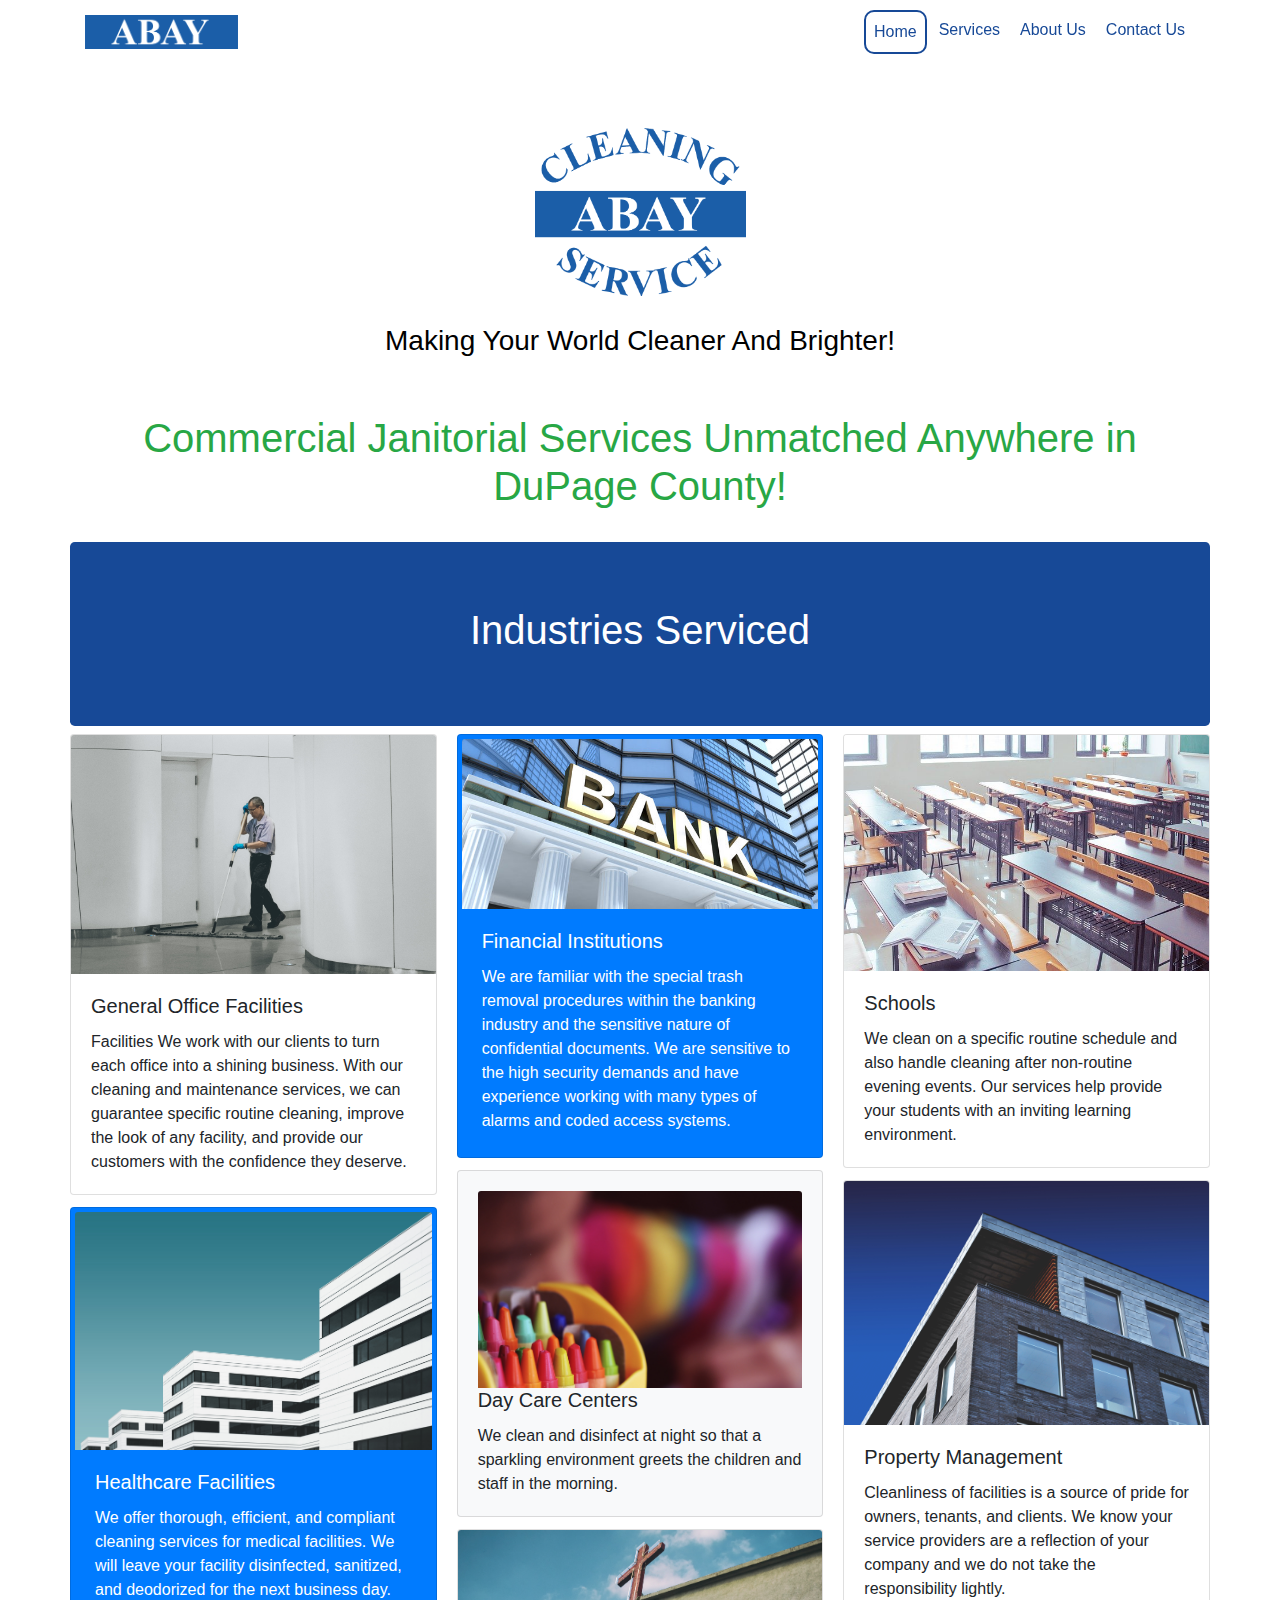
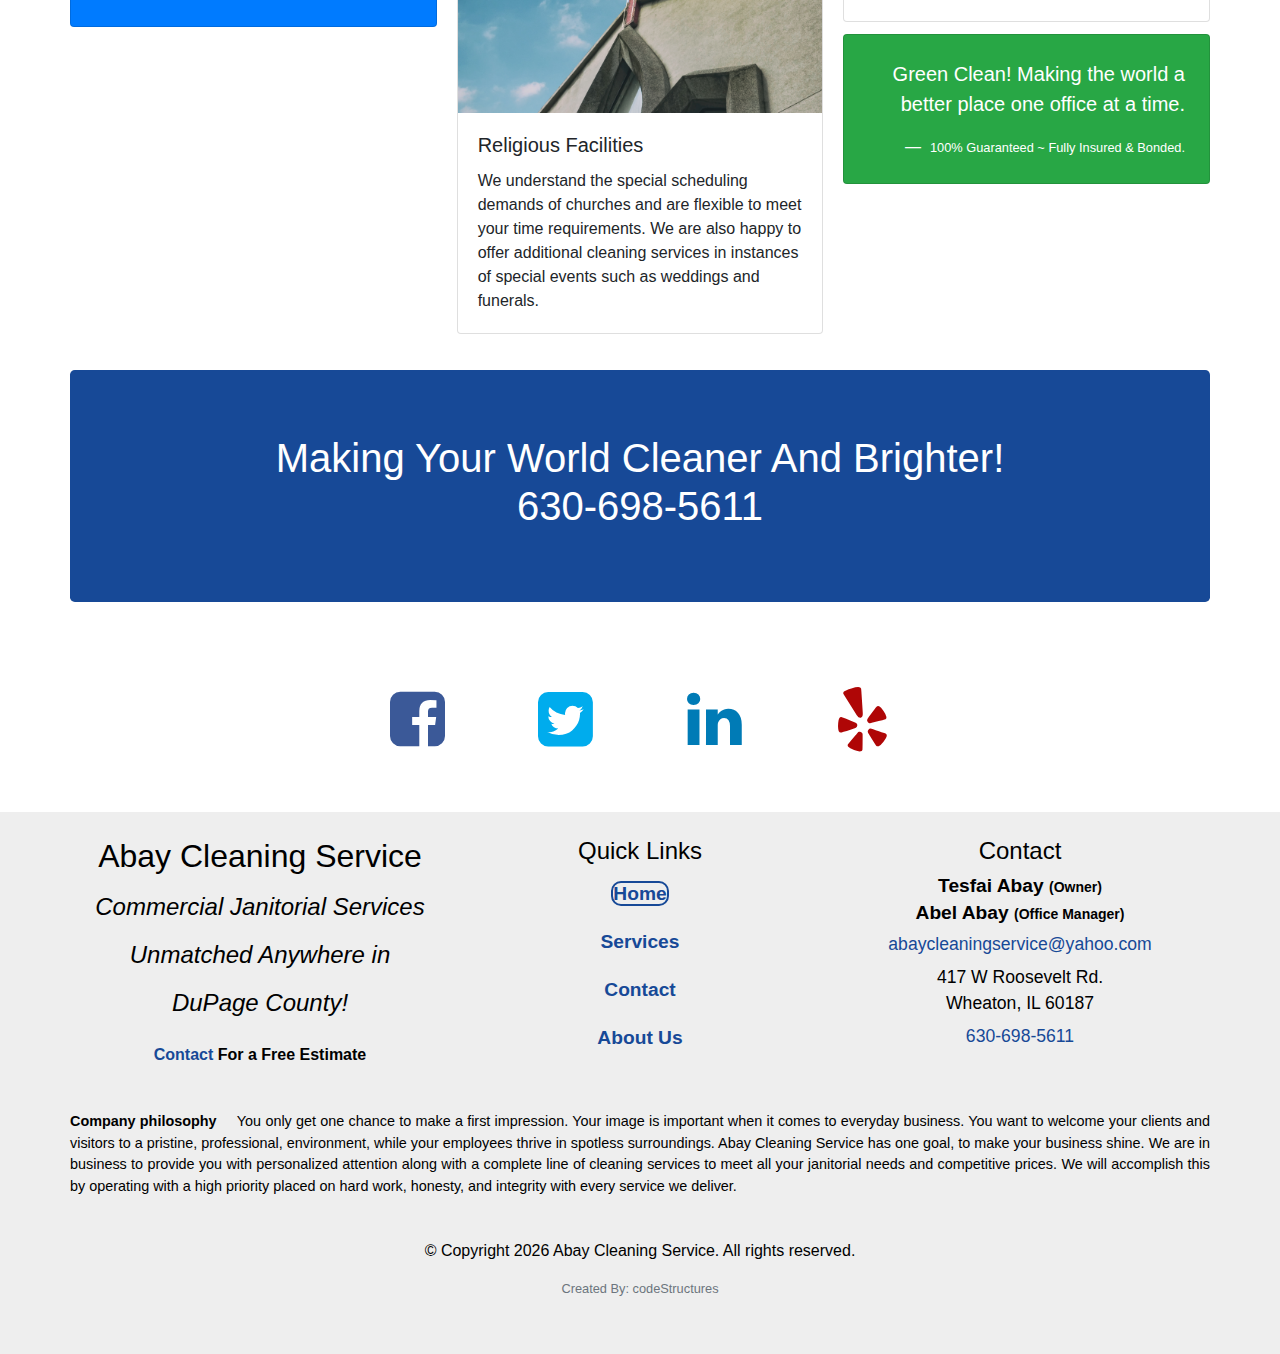
<file: index.html>
<!DOCTYPE html>
<html lang="en" dir="ltr">
<head>
  <meta charset="utf-8">
  <meta name="viewport" content="width=device-width, initial-scale=1, shrink-to-fit=no">

  <!-- Bootstrap CSS -->

  <link rel="stylesheet" href="https://maxcdn.bootstrapcdn.com/bootstrap/4.0.0/css/bootstrap.min.css" integrity="sha384-Gn5384xqQ1aoWXA+058RXPxPg6fy4IWvTNh0E263XmFcJlSAwiGgFAW/dAiS6JXm" crossorigin="anonymous">

  <link rel="stylesheet" href="fonts/font-awesome/css/font-awesome.min.css">

  <link rel="stylesheet" href="css/style.css">

  <title>Janitorial & Cleaning Service | Wheaton, IL DuPage County</title>

  <script id="mcjs">!function(c,h,i,m,p){m=c.createElement(h),p=c.getElementsByTagName(h)[0],m.async=1,m.src=i,p.parentNode.insertBefore(m,p)}(document,"script","https://chimpstatic.com/mcjs-connected/js/users/9cc951a4e7fa9cfb4cc757f56/930eb6142b348b4f1aca160ef.js");</script>

</head>
<body>


  <!-- NAV -->
  <nav class="navbar navbar-expand-md sticky-top">
    <div class="container">

      <a class="navbar-brand" href="index.html">
        <img src="img/logo.svg" width=25%  alt="">
      </a>

      <button class="navbar-toggler" type="button"
      data-toggle="collapse"
      data-target="#myTogglerNav"
      aria-controls="#myTogglerNav"
      aria-expanded="false"
      aria-label="Toggle navigation">
      <span class="navbar-toggler-icon"></span>
    </button>

    <div class="collapse navbar-collapse" id="myTogglerNav">
      <div class="navbar-nav nav-fill ml-sm-auto">
        <a class="nav-item nav-link active" href="index.html">Home</a>
        <a class="nav-item nav-link" href="services.html">Services</a>
        <a class="nav-item nav-link" href="about.html">About Us</a>
        <a class="nav-item nav-link" href="contact.html">Contact Us</a>
        <!-- <div class="dropdown">

          <a class="nav-item nav-link dropdown-toggle"
          data-toggle="dropdown" id="servicesDropdown"
          aria-haspopup="true" aria-expanded="false"
          href="#">Contact
        </a>

        <div class="dropdown-menu dropdown-menu-right" aria-labeleldby="serviesDropdown">
          <a class="nav-item nav-link active" href="about.html">About Us</a>
          <a class="nav-item nav-link" href="contact.html">Contact Us</a>
        </div>

      </div> -->

    </div><!-- navbar-nav-->
  </div><!-- container -->
</nav>
<!-- END NAV -->

<div class="container home-hero ">
  <div class="row ">
    <div class="col-xs-12 col-sm-12">
      <h3 class="home-hero-logo">making your world cleaner and brighter!</h3>
    </div>
  </div>
</div>


<div class="container pt-5">
  <div class="row">
    <h1 class="text-success text-center mx-auto">Commercial Janitorial Services Unmatched Anywhere in DuPage County!</h1>
  </div>
</div>


<div class="container">
  <div class="row">
    <div class="jumbotron card-columns-heading col">
      <h1 class="display">Industries Serviced</h1>
    </div>
  </div>
</div>




<div class="container">
  <div class="row">

    <div class="card-columns">

      <div class="card">
        <img class="card-img-top" src="img/drymop.jpg" alt="General Office image">
        <div class="card-body">
          <h5 class="card-title">General Office Facilities</h5>
          <p class="card-text">Facilities We work with our clients to turn each office into a shining business. With our cleaning and maintenance services, we can guarantee specific routine cleaning, improve the look of any facility, and provide our customers with the confidence they deserve.</p>
        </div>
      </div>

      <div class="card bg-primary text-white p-1">
        <img class="card-img-top" src="img/hospital.jpg" alt="Hospital Builting image">
        <div class="card-body">
          <h5 class="card-title">Healthcare Facilities</h5>
          <p class="card-text">We offer thorough, efficient, and compliant cleaning services for medical facilities. We will leave your facility disinfected, sanitized, and deodorized for the next business day.</p>
        </div>
      </div>

      <div class="card bg-primary text-white p-1">
        <img class="card-img-top" src="img/bank.jpg" alt="Bank img">
        <div class="card-body">
          <h5 class="card-title">Financial Institutions</h5>
          <p class="card-text">We are familiar with the special trash removal procedures within the banking industry and the sensitive nature of confidential documents. We are sensitive to the high security demands and have experience working with many types of alarms and coded access systems. </p>
        </div>
      </div>

      <div class="card bg-light">
        <div class="card-body">
          <img class="card-img-top" src="img/kinder.jpg" alt="Child Care img">
          <h5 class="card-title">Day Care Centers</h5>
          <p class="card-text">We clean and disinfect at night so that a sparkling environment greets the children and staff in the morning. </p>
        </div>
      </div>

      <div class="card">
        <img class="card-img-top" src="img/church.jpg" alt="Religious Facilites img">
        <div class="card-body">
          <h5 class="card-title">Religious Facilities</h5>
          <p class="card-text">We understand the special scheduling demands of churches and are flexible to meet your time requirements. We are also happy to offer additional cleaning services in instances of special events such as weddings and funerals. </p>
        </div>
      </div>

      <div class="card">
        <img class="card-img-top" src="img/classroom.jpg" alt="Schools img">
        <div class="card-body">
          <h5 class="card-title">Schools</h5>
          <p class="card-text">We clean on a specific routine schedule and also handle cleaning after non-routine evening events. Our services help provide your students with an inviting learning environment.</p>
        </div>
      </div>

      <div class="card">
        <img class="card-img-top" src="img/property.jpg" alt="Property Management image">
        <div class="card-body">
          <h5 class="card-title">Property Management</h5>
          <p class="card-text">Cleanliness of facilities is a source of pride for owners, tenants, and clients. We know your service providers are a reflection of your company and we do not take the responsibility lightly. </p>
        </div>
      </div>

      <div class="card p-4 bg-success text-white text-right">
        <blockquote class="blockquote mb-0">
          <p>Green Clean! Making the world a better place one office at a time.</p>
          <div class="blockquote-footer text-white">
            <small>
              100% Guaranteed ~ Fully Insured & Bonded.
            </small>
          </div>
        </blockquote>
      </div>


    </div>
  </div>
</div>






<section class="cta container">
  <div class="row">
    <div class="col jumbotron"><h1 class="display">Making Your World Cleaner and Brighter!<br> <phone>630-698-5611</phone></h1></div>
  </div>

</section>

<div class="container">
  <div class="row">
    <ul class="social col-md-12">
      <li class="facebook"><a href="https://www.facebook.com/abaycleaning/"><i class="fa fa-facebook-square fa-lg" data-toggle="tooltip" data-placement="top" title="Visit Our Facebook Page."></i></a></li>
      <li class="twitter"><a href="https://www.twitter.com/abaytesfai"><i class="fa fa-twitter-square fa-lg"></i></a></li>
      <!-- <li class="instagram"><a href="#"><i class="fa fa-instagram fa-lg"></i></a></li> -->
      <li class="linkedin"><a href="https://www.linkedin.com/company/abay-cleaning-service"><i class="fa fa-linkedin fa-lg"></i></a></li>
      <li class="yelp"><a href="https://www.yelp.com/biz/abay-cleaning-service-wheaton"><i class="fa fa-yelp fa-lg" data-toggle="tooltip" data-placement="top" title="Check us out on Yelp."></i></a></li>
    </ul>
  </div>
</div>

<!--Footer-->
<footer>




<div class="container text-center">

  <div class="row ">

    <!--First column-->
    <div class="column col-md-4 col-sm-12">
      <h2 class="footer-heading">Abay Cleaning Service</h2>
      <h4><i class="slogan">Commercial Janitorial Services Unmatched Anywhere in DuPage County!</i></h4>
      <p><strong><a href="tel:1-630-698-5611">Contact</a> For a Free Estimate</strong></p>

    </div>
    <!-- column-->

    <!-- Second column-->
    <div class="column col-md-4 col-sm-12">
      <h4>Quick Links</h4>
      <h5><a href="index.html" class="active">Home</a></h5>
      <h5><a href="services.html">Services</a></h5>
      <h5><a href="contact.html">Contact</a></h5>
      <h5><a href="about.html">About Us</a></h5>
    </div>
    <!-- Second column-->

    <!-- Third column-->
    <div class="column col-md-4 col-sm-12">
      <h4>Contact</h4>
      <address>
        <h5 class="mb-1">Tesfai Abay <span class="title">(Owner)</span></h5>
        <!-- <p class="mt-0 mb-0">Owner</p> -->
        <h5 class="mb-0">Abel Abay <span class="title">(Office Manager)</span></h5>
        <!-- <p class="mt-0 mb-0">Office Manager</p> -->
        <a class="mt-0" href="mailto:abaycleaningservice@yahoo.com">abaycleaningservice@yahoo.com</a><br>
        <div id="streetaddress"></div>
        <a id="phone" href="tel:1-630-698-5611">Phone: 630-698-5611</a> <br />
        
      </address>
    </div>
    <!-- Third column-->
  </div><!-- Row -->

  <div class="row ">

    <div class="content philosophy">
      <p>
        <span class="mr-3"><strong>Company philosophy</strong> </span>You only get one chance to make a first impression. Your image is important when it comes to everyday business. You want to welcome your clients and visitors to a pristine, professional, environment, while your employees thrive in spotless surroundings.
        Abay Cleaning Service has one goal, to make your business shine. We are in business to provide you with personalized attention along with a complete line of cleaning services to meet all your janitorial needs and competitive prices. We will accomplish this by operating with a high priority placed on hard work, honesty, and integrity with every service we deliver.</p>
      </div>

    </div><!-- row -->

    <div class="copyright text-center">
      <p>&copy; Copyright <span id="current-year">2020</span> Abay Cleaning Service. All rights reserved.</p>
      <p class="text-muted">Created By: codeStructures</p>
    </div>

  </div> <!--  Container -->

</footer>
<!--End Footer-->



</div>

</div>

<script
src="https://code.jquery.com/jquery-2.2.4.min.js"
integrity="sha256-BbhdlvQf/xTY9gja0Dq3HiwQF8LaCRTXxZKRutelT44="
crossorigin="anonymous"></script>
<script src="https://cdnjs.cloudflare.com/ajax/libs/popper.js/1.12.9/umd/popper.min.js" integrity="sha384-ApNbgh9B+Y1QKtv3Rn7W3mgPxhU9K/ScQsAP7hUibX39j7fakFPskvXusvfa0b4Q" crossorigin="anonymous"></script>
<script src="https://maxcdn.bootstrapcdn.com/bootstrap/4.0.0/js/bootstrap.min.js" integrity="sha384-JZR6Spejh4U02d8jOt6vLEHfe/JQGiRRSQQxSfFWpi1MquVdAyjUar5+76PVCmYl" crossorigin="anonymous"></script>
<script src="js/script.js"></script>


</body>
</html>
</file>
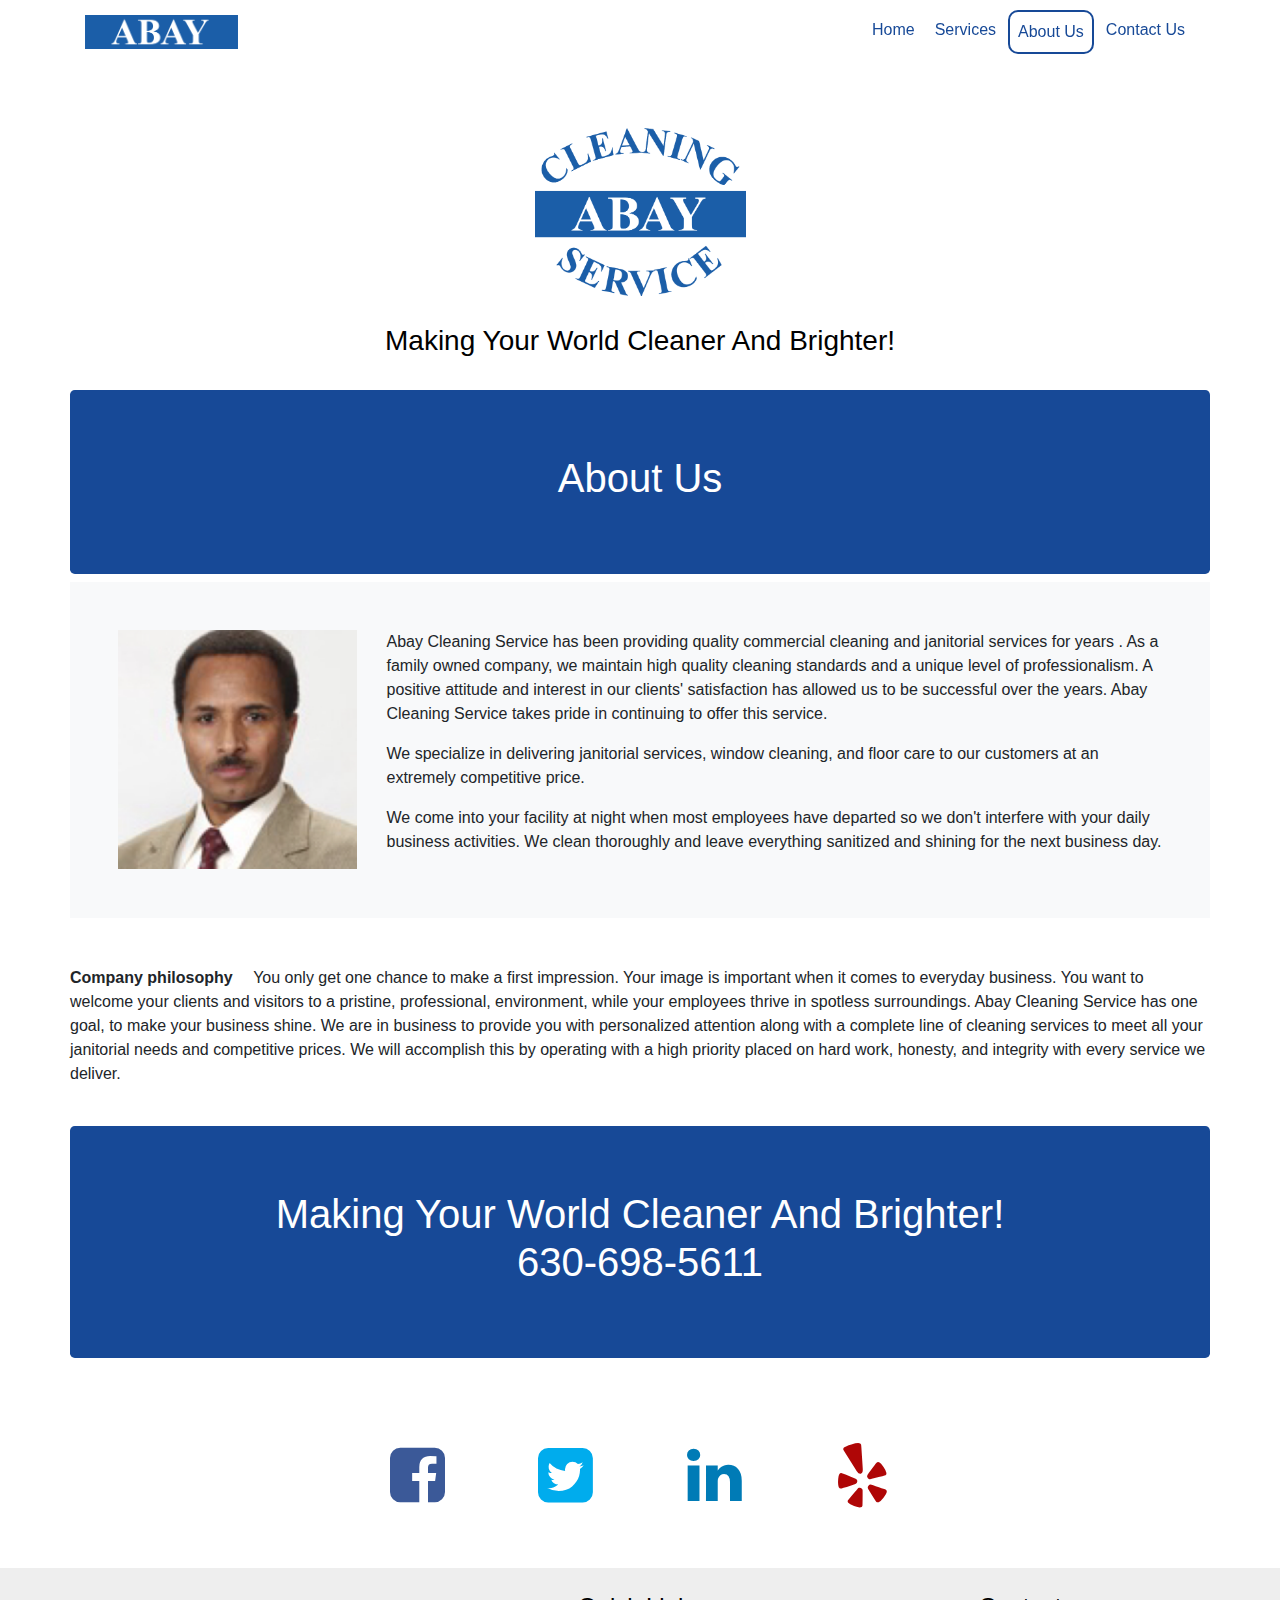
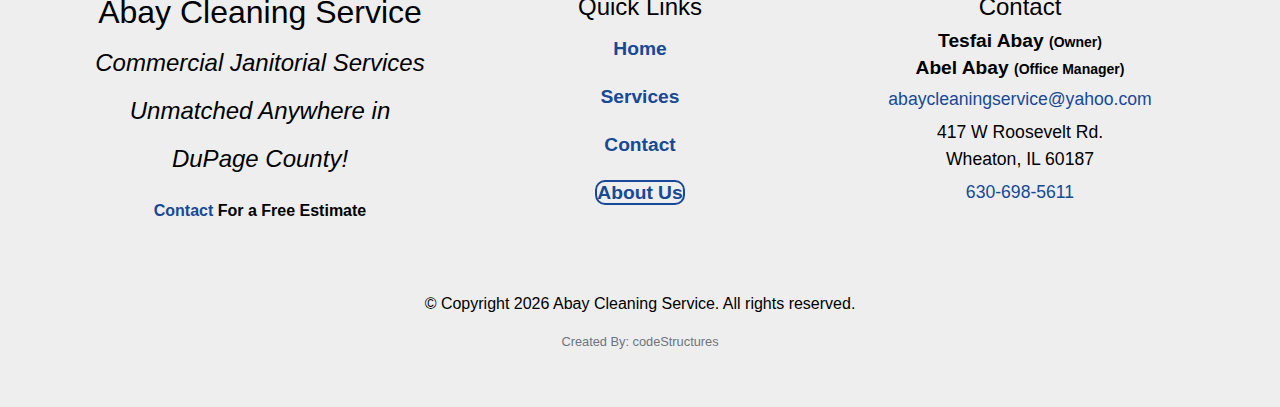
<file: about.html>
<!DOCTYPE html>
<html lang="en" dir="ltr">
<head>
  <meta charset="utf-8">
  <meta name="viewport" content="width=device-width, initial-scale=1, shrink-to-fit=no">

  <!-- Bootstrap CSS -->
  <link rel="stylesheet" href="https://maxcdn.bootstrapcdn.com/bootstrap/4.0.0/css/bootstrap.min.css" integrity="sha384-Gn5384xqQ1aoWXA+058RXPxPg6fy4IWvTNh0E263XmFcJlSAwiGgFAW/dAiS6JXm" crossorigin="anonymous">

  <link rel="stylesheet" href="fonts/font-awesome/css/font-awesome.min.css">

  <link rel="stylesheet" href="css/style.css">


  <title>Abay | Cleaning Service</title>
</head>
<body>


  <!-- NAV -->
  <nav class="navbar navbar-expand-md sticky-top">
    <div class="container">

      <a class="navbar-brand" href="index.html">
        <img src="img/logo.svg" width=25%  alt="">
      </a>

      <button class="navbar-toggler" type="button"
      data-toggle="collapse"
      data-target="#myTogglerNav"
      aria-controls="#myTogglerNav"
      aria-expanded="false"
      aria-label="Toggle navigation">
      <span class="navbar-toggler-icon"></span>
    </button>

    <div class="collapse navbar-collapse" id="myTogglerNav">
      <div class="navbar-nav nav-fill ml-sm-auto">
        <a class="nav-item nav-link" href="index.html">Home</a>
        <a class="nav-item nav-link" href="services.html">Services</a>
        <a class="nav-item nav-link active" href="about.html">About Us</a>
        <a class="nav-item nav-link" href="contact.html">Contact Us</a>
        <!-- <div class="dropdown">

          <a class="nav-item nav-link dropdown-toggle"
          data-toggle="dropdown" id="servicesDropdown"
          aria-haspopup="true" aria-expanded="false"
          href="#">Contact
        </a>

        <div class="dropdown-menu dropdown-menu-right" aria-labeleldby="serviesDropdown">
          <a class="nav-item nav-link active" href="about.html">About Us</a>
          <a class="nav-item nav-link" href="contact.html">Contact Us</a>
        </div>

      </div> -->

    </div><!-- navbar-nav-->
  </div><!-- container -->
</nav>
<!-- END NAV -->

<div class="container home-hero ">
  <div class="row ">
    <div class="col-xs-12 col-sm-12">
      <h3 class="home-hero-logo">making your world cleaner and brighter!</h3>
    </div>
  </div>
</div>

<div class="container">
  <div class="row">
    <div class="jumbotron card-columns-heading col">
      <h1 class="display">About Us</h1>
    </div>
  </div>
</div>

<div class="container bg-light p-5">
  <div class="row align-items-center">
    <div class="col-sm-12 col-md-5 col-lg-3 portrait"><img src="img/port.jpg" alt="Cleaning service for commerical cleaning, business office cleaning Wheaton Illinois"></div>
    <div class="col-sm-12 col-md-7 col-lg-9 pl-6 mx-auto">
    <p>Abay Cleaning Service has been providing quality commercial cleaning and janitorial services for <span id="establish-year"></span> years . As a family owned company, we maintain high quality cleaning standards and a unique level of professionalism. A positive attitude and interest in our clients' satisfaction has allowed us to be successful over the years. Abay Cleaning Service takes pride in continuing to offer this service.</p>
    <p>We specialize in delivering janitorial services, window cleaning, and floor care to our customers at an extremely competitive price.</p>
    <p>We come into your facility at night when most employees have departed so we don't interfere with your daily business activities. We clean thoroughly and leave everything sanitized and shining for the next business day.</p>
</div>
  </div>
</div>



<div class="container pt-5">
  <div class="row align-items-center">

    <p>
      <span class="mr-3"><strong>Company philosophy</strong> </span>You only get one chance to make a first impression. Your image is important when it comes to everyday business. You want to welcome your clients and visitors to a pristine, professional, environment, while your employees thrive in spotless surroundings.
      Abay Cleaning Service has one goal, to make your business shine. We are in business to provide you with personalized attention along with a complete line of cleaning services to meet all your janitorial needs and competitive prices. We will accomplish this by operating with a high priority placed on hard work, honesty, and integrity with every service we deliver.</p>
</div>

</div>


<section class="cta container">
  <div class="row">
    <div class="col jumbotron"><h1 class="display">Making Your World Cleaner and Brighter!<br> <phone>630-698-5611</phone></h1></div>
  </div>

</section>

<div class="container">
  <div class="row">
    <ul class="social col-md-12">
      <li class="facebook"><a href="https://www.facebook.com/abaycleaning/"><i class="fa fa-facebook-square fa-lg" data-toggle="tooltip" data-placement="top" title="Visit Our Facebook Page."></i></a></li>
      <li class="twitter"><a href="#"><i class="fa fa-twitter-square fa-lg"></i></a></li>
      <!-- <li class="instagram"><a href="#"><i class="fa fa-instagram fa-lg"></i></a></li> -->
      <li class="linkedin"><a href="https://www.linkedin.com/company/abay-cleaning-service"><i class="fa fa-linkedin fa-lg"></i></a></li>
      <li class="yelp"><a href="https://www.yelp.com/biz/abay-cleaning-service-wheaton"><i class="fa fa-yelp fa-lg" data-toggle="tooltip" data-placement="top" title="Check us out on Yelp."></i></a></li>
    </ul>
  </div>
</div>

<!--Footer-->
<footer>




  <div class="container text-center">
  
    <div class="row ">
  
      <!--First column-->
      <div class="column col-md-4 col-sm-12">
        <h2 class="footer-heading">Abay Cleaning Service</h2>
        <h4><i class="slogan">Commercial Janitorial Services Unmatched Anywhere in DuPage County!</i></h4>
        <p><strong><a href="tel:1-630-698-5611">Contact</a> For a Free Estimate</strong></p>
  
      </div>
      <!-- column-->
  
      <!-- Second column-->
      <div class="column col-md-4 col-sm-12">
        <h4>Quick Links</h4>
        <h5><a href="index.html">Home</a></h5>
        <h5><a href="services.html">Services</a></h5>
        <h5><a href="contact.html">Contact</a></h5>
        <h5><a href="about.html" class="active">About Us</a></h5>
      </div>
      <!-- Second column-->
  
      <!-- Third column-->
      <div class="column col-md-4 col-sm-12">
        <h4>Contact</h4>
        <address>
          <h5 class="mb-1">Tesfai Abay <span class="title">(Owner)</span></h5>
          <!-- <p class="mt-0 mb-0">Owner</p> -->
          <h5 class="mb-0">Abel Abay <span class="title">(Office Manager)</span></h5>
          <!-- <p class="mt-0 mb-0">Office Manager</p> -->
          <a class="mt-0" href="mailto:abaycleaningservice@yahoo.com">abaycleaningservice@yahoo.com</a><br>
          <div id="streetaddress"></div>
          <a id="phone" href="tel:1-630-698-5611">Phone: 630-698-5611</a> <br />
          
        </address>
      </div>
      <!-- Third column-->
    </div><!-- Row -->
  
  
      <div class="copyright text-center">
        <p>&copy; Copyright <span id="current-year">2020</span> Abay Cleaning Service. All rights reserved.</p>
        <p class="text-muted">Created By: codeStructures</p>
      </div>
  
    </div> <!--  Container -->
  
  </footer>
  <!--End Footer-->


<script
src="https://code.jquery.com/jquery-2.2.4.min.js"
integrity="sha256-BbhdlvQf/xTY9gja0Dq3HiwQF8LaCRTXxZKRutelT44="
crossorigin="anonymous"></script>
<script src="https://cdnjs.cloudflare.com/ajax/libs/popper.js/1.12.9/umd/popper.min.js" integrity="sha384-ApNbgh9B+Y1QKtv3Rn7W3mgPxhU9K/ScQsAP7hUibX39j7fakFPskvXusvfa0b4Q" crossorigin="anonymous"></script>
<script src="https://maxcdn.bootstrapcdn.com/bootstrap/4.0.0/js/bootstrap.min.js" integrity="sha384-JZR6Spejh4U02d8jOt6vLEHfe/JQGiRRSQQxSfFWpi1MquVdAyjUar5+76PVCmYl" crossorigin="anonymous"></script>
<script src="js/script.js"></script>


</body>
</html>
</file>
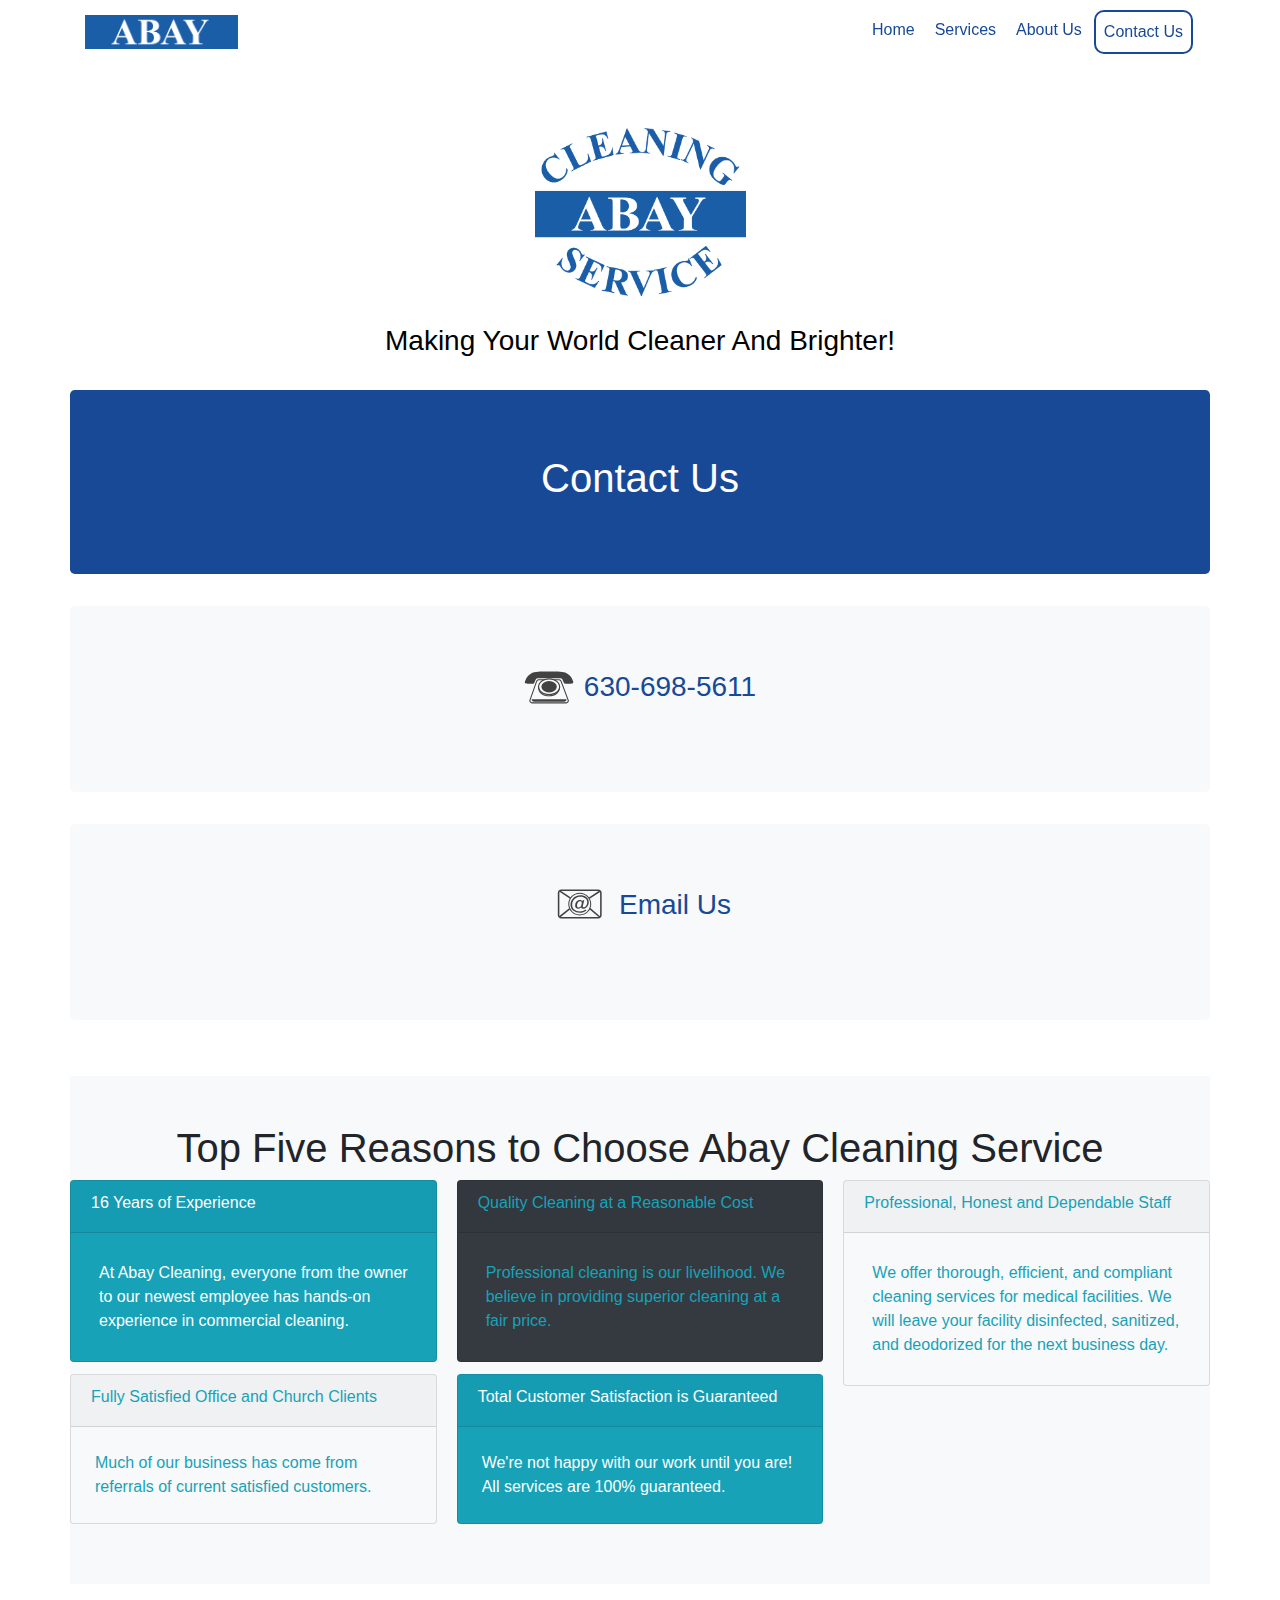
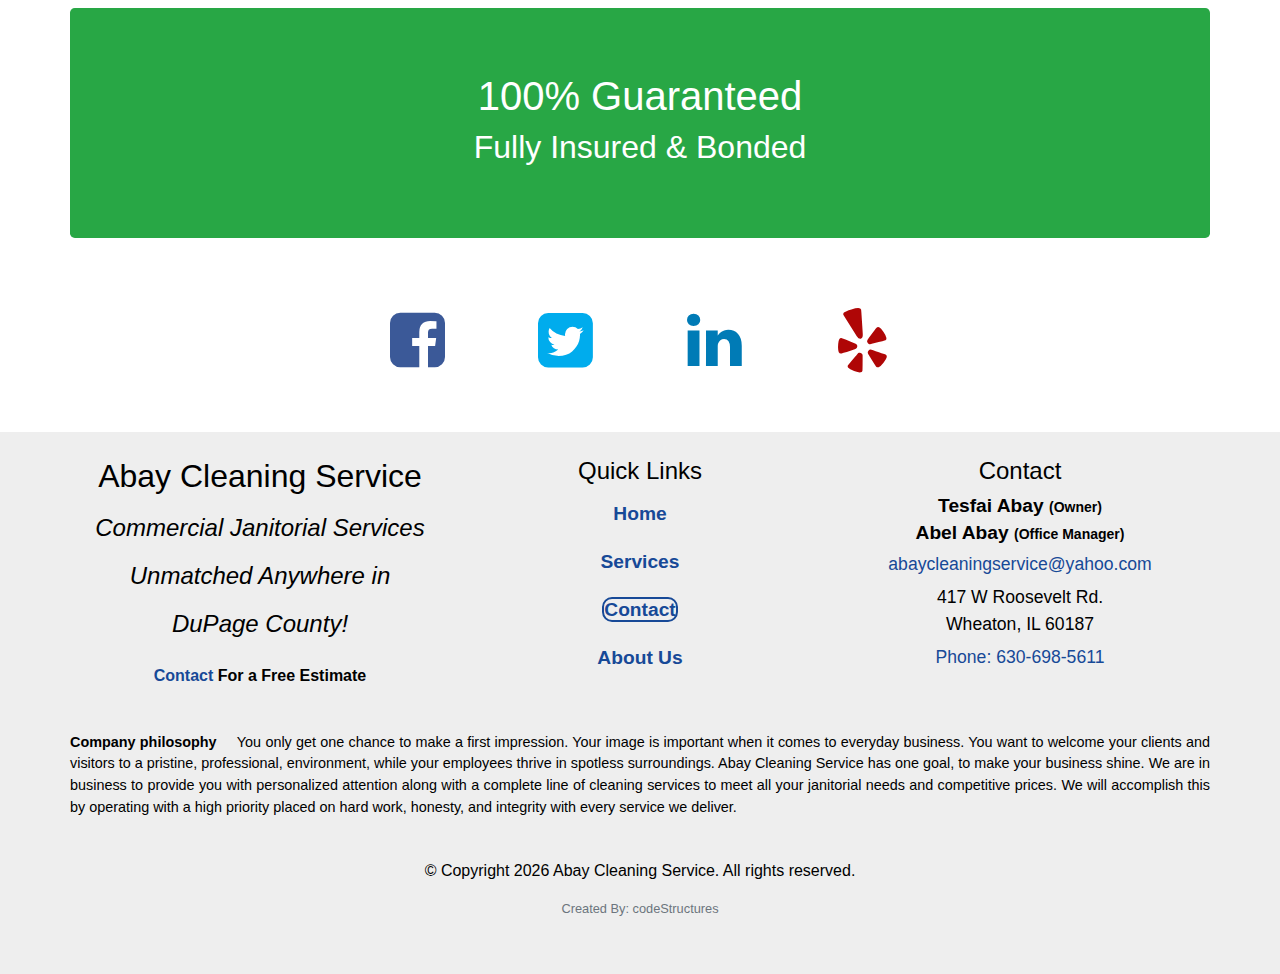
<file: contact.html>
<!DOCTYPE html>
<html lang="en" dir="ltr">
<head>
  <meta charset="utf-8">
  <meta name="viewport" content="width=device-width, initial-scale=1, shrink-to-fit=no">

  <!-- Bootstrap CSS -->

  <link rel="stylesheet" href="https://maxcdn.bootstrapcdn.com/bootstrap/4.0.0/css/bootstrap.min.css" integrity="sha384-Gn5384xqQ1aoWXA+058RXPxPg6fy4IWvTNh0E263XmFcJlSAwiGgFAW/dAiS6JXm" crossorigin="anonymous">

  <link rel="stylesheet" href="fonts/font-awesome/css/font-awesome.min.css">

  <link rel="stylesheet" href="css/style.css">


  <title>Abay | Cleaning Service in Wheaton, IL</title>


</head>
<body>


  <!-- NAV -->
  <nav class="navbar navbar-expand-md sticky-top">
    <div class="container">

      <a class="navbar-brand" href="index.html">
        <img src="img/logo.svg" width=25%  alt="">
      </a>

      <button class="navbar-toggler" type="button"
      data-toggle="collapse"
      data-target="#myTogglerNav"
      aria-controls="#myTogglerNav"
      aria-expanded="false"
      aria-label="Toggle navigation">
      <span class="navbar-toggler-icon"></span>
    </button>

    <div class="collapse navbar-collapse" id="myTogglerNav">
      <div class="navbar-nav nav-fill ml-sm-auto">
        <a class="nav-item nav-link" href="index.html">Home</a>
        <a class="nav-item nav-link" href="services.html">Services</a>
        <a class="nav-item nav-link" href="about.html">About Us</a>
        <a class="nav-item nav-link active" href="contact.html">Contact Us</a>
        <!-- <div class="dropdown">

          <a class="nav-item nav-link dropdown-toggle"
          data-toggle="dropdown" id="servicesDropdown"
          aria-haspopup="true" aria-expanded="false"
          href="#">Contact
        </a>

        <div class="dropdown-menu dropdown-menu-right" aria-labeleldby="serviesDropdown">
          <a class="nav-item nav-link active" href="about.html">About Us</a>
          <a class="nav-item nav-link" href="contact.html">Contact Us</a>
        </div>

      </div> -->

    </div><!-- navbar-nav-->
  </div><!-- container -->
</nav>
<!-- END NAV -->

<div class="container home-hero ">
  <div class="row ">
    <div class="col-xs-12 col-sm-12">
      <h3 class="home-hero-logo">making your world cleaner and brighter!</h3>
    </div>
  </div>
</div>

<div class="container">
  <div class="row">
    <div class="jumbotron card-columns-heading col">
      <h1 class="display">Contact Us</h1>
    </div>
  </div>
</div>

<div class="container contactus">
    <div class="row">
        <div class="jumbotron text-center bg-light col-12">
            <div class="row align-items-center justify-content-center">
                    <h3 class="align-items-center"><a id="phone" class="phone" href="tel:1-630-698-5611"></a></h3>
            </div>
        </div>
    </div>
</div>



<div class="container contactus">
    <div class="row">
        <div class="jumbotron bg-light col-12 text-center">
            <div class="row align-items-center justify-content-center">

                    <h3 class="contact-item-text"><a class="email" href="mailto:abaycleaningservice@yahoo.com">Email Us</a></h3>

            </div>
        </div>
    </div>
</div>


<div class="container bg-light text-center mt-5 pt-5">
  <div class="row">
    <h1 class="w-100 text-center d-inline-block">Top Five Reasons to Choose Abay Cleaning Service</h1>
  </div>
</div>

<div class="container bg-light pb-5">
  <div class="row">
    <div class="card-columns">



      <div class="card bg-info text-white">
        <div class="card-header"> <h6>16 Years of Experience</h6> </div>
        <div class="card-body">
          <p class="card-text p-2">At Abay Cleaning, everyone from the owner to our newest employee has hands-on experience in commercial cleaning.</p>
        </div>
      </div>

      <div class="card bg-light text-info">
        <div class="card-header"> <h6>Fully Satisfied Office and Church Clients</h6> </div>
        <div class="card-body">
          <p class="card-text p-1">Much of our business has come from referrals of current satisfied customers.</p>
        </div>
      </div>

      <div class="card bg-dark text-info">
        <div class="card-header"> <h6>Quality Cleaning at a Reasonable Cost</h6> </div>
        <div class="card-body">
          <p class="card-text p-2">Professional cleaning is our livelihood. We believe in providing superior cleaning at a fair price.</p>
        </div>
      </div>



      <div class="card bg-info text-white">
        <div class="card-header"> <h6>Total Customer Satisfaction is Guaranteed</h6> </div>
        <div class="card-body">
          <p class="card-text p-1">We're not happy with our work until you are! All services are 100% guaranteed.</p>
        </div>
      </div>

      <div class="card bg-light text-info">
        <div class="card-header"> <h6>Professional, Honest and Dependable Staff</h6> </div>
        <div class="card-body">
          <p class="card-text p-2">We offer thorough, efficient, and compliant cleaning services for medical facilities. We will leave your facility disinfected, sanitized, and deodorized for the next business day.</p>
        </div>
      </div>
    </div>
  </div>
</div>



<div class="container">
  <div class="row">
    <div class="jumbotron bg-success col">
      <h1 class="display">100% Guaranteed</h1>
      <h2 class="display">Fully Insured & Bonded</h2>
    </div>
  </div>
</div>



<div class="container">
  <div class="row">
    <ul class="social col-md-12">
      <li class="facebook"><a href="https://www.facebook.com/abaycleaning/"><i class="fa fa-facebook-square fa-lg" data-toggle="tooltip" data-placement="top" title="Visit Our Facebook Page."></i></a></li>
      <li class="twitter"><a href="#"><i class="fa fa-twitter-square fa-lg"></i></a></li>
      <!-- <li class="instagram"><a href="#"><i class="fa fa-instagram fa-lg"></i></a></li> -->
      <li class="linkedin"><a href="https://www.linkedin.com/company/abay-cleaning-service"><i class="fa fa-linkedin fa-lg"></i></a></li>
      <li class="yelp"><a href="https://www.yelp.com/biz/abay-cleaning-service-wheaton"><i class="fa fa-yelp fa-lg" data-toggle="tooltip" data-placement="top" title="Check us out on Yelp."></i></a></li>
    </ul>
  </div>
</div>

<!--Footer-->
<footer>




  <div class="container text-center">
  
    <div class="row ">
  
      <!--First column-->
      <div class="column col-md-4 col-sm-12">
        <h2 class="footer-heading">Abay Cleaning Service</h2>
        <h4><i class="slogan">Commercial Janitorial Services Unmatched Anywhere in DuPage County!</i></h4>
        <p><strong><a href="tel:1-630-698-5611">Contact</a> For a Free Estimate</strong></p>
  
      </div>
      <!-- column-->
  
      <!-- Second column-->
      <div class="column col-md-4 col-sm-12">
        <h4>Quick Links</h4>
        <h5><a href="index.html">Home</a></h5>
        <h5><a href="services.html">Services</a></h5>
        <h5><a href="contact.html" class="active">Contact</a></h5>
        <h5><a href="about.html">About Us</a></h5>
      </div>
      <!-- Second column-->
  
      <!-- Third column-->
      <div class="column col-md-4 col-sm-12">
        <h4>Contact</h4>
        <address>
          <h5 class="mb-1">Tesfai Abay <span class="title">(Owner)</span></h5>
          <!-- <p class="mt-0 mb-0">Owner</p> -->
          <h5 class="mb-0">Abel Abay <span class="title">(Office Manager)</span></h5>
          <!-- <p class="mt-0 mb-0">Office Manager</p> -->
          <a class="mt-0" href="mailto:abaycleaningservice@yahoo.com">abaycleaningservice@yahoo.com</a><br>
          <div id="streetaddress"></div>
          <a id="phone" href="tel:1-630-698-5611">Phone: 630-698-5611</a> <br />
          
        </address>
      </div>
      <!-- Third column-->
    </div><!-- Row -->
  
    <div class="row ">
  
      <div class="content philosophy">
        <p>
          <span class="mr-3"><strong>Company philosophy</strong> </span>You only get one chance to make a first impression. Your image is important when it comes to everyday business. You want to welcome your clients and visitors to a pristine, professional, environment, while your employees thrive in spotless surroundings.
          Abay Cleaning Service has one goal, to make your business shine. We are in business to provide you with personalized attention along with a complete line of cleaning services to meet all your janitorial needs and competitive prices. We will accomplish this by operating with a high priority placed on hard work, honesty, and integrity with every service we deliver.</p>
        </div>
  
      </div><!-- row -->
  
      <div class="copyright text-center">
        <p>&copy; Copyright <span id="current-year">2020</span> Abay Cleaning Service. All rights reserved.</p>
        <p class="text-muted">Created By: codeStructures</p>
      </div>
  
    </div> <!--  Container -->
  
  </footer>
  <!--End Footer-->

<script
src="https://code.jquery.com/jquery-2.2.4.min.js"
integrity="sha256-BbhdlvQf/xTY9gja0Dq3HiwQF8LaCRTXxZKRutelT44="
crossorigin="anonymous"></script>
<script src="https://cdnjs.cloudflare.com/ajax/libs/popper.js/1.12.9/umd/popper.min.js" integrity="sha384-ApNbgh9B+Y1QKtv3Rn7W3mgPxhU9K/ScQsAP7hUibX39j7fakFPskvXusvfa0b4Q" crossorigin="anonymous"></script>
<script src="https://maxcdn.bootstrapcdn.com/bootstrap/4.0.0/js/bootstrap.min.js" integrity="sha384-JZR6Spejh4U02d8jOt6vLEHfe/JQGiRRSQQxSfFWpi1MquVdAyjUar5+76PVCmYl" crossorigin="anonymous"></script>
<script src="js/script.js"></script>


</body>
</html>
</file>
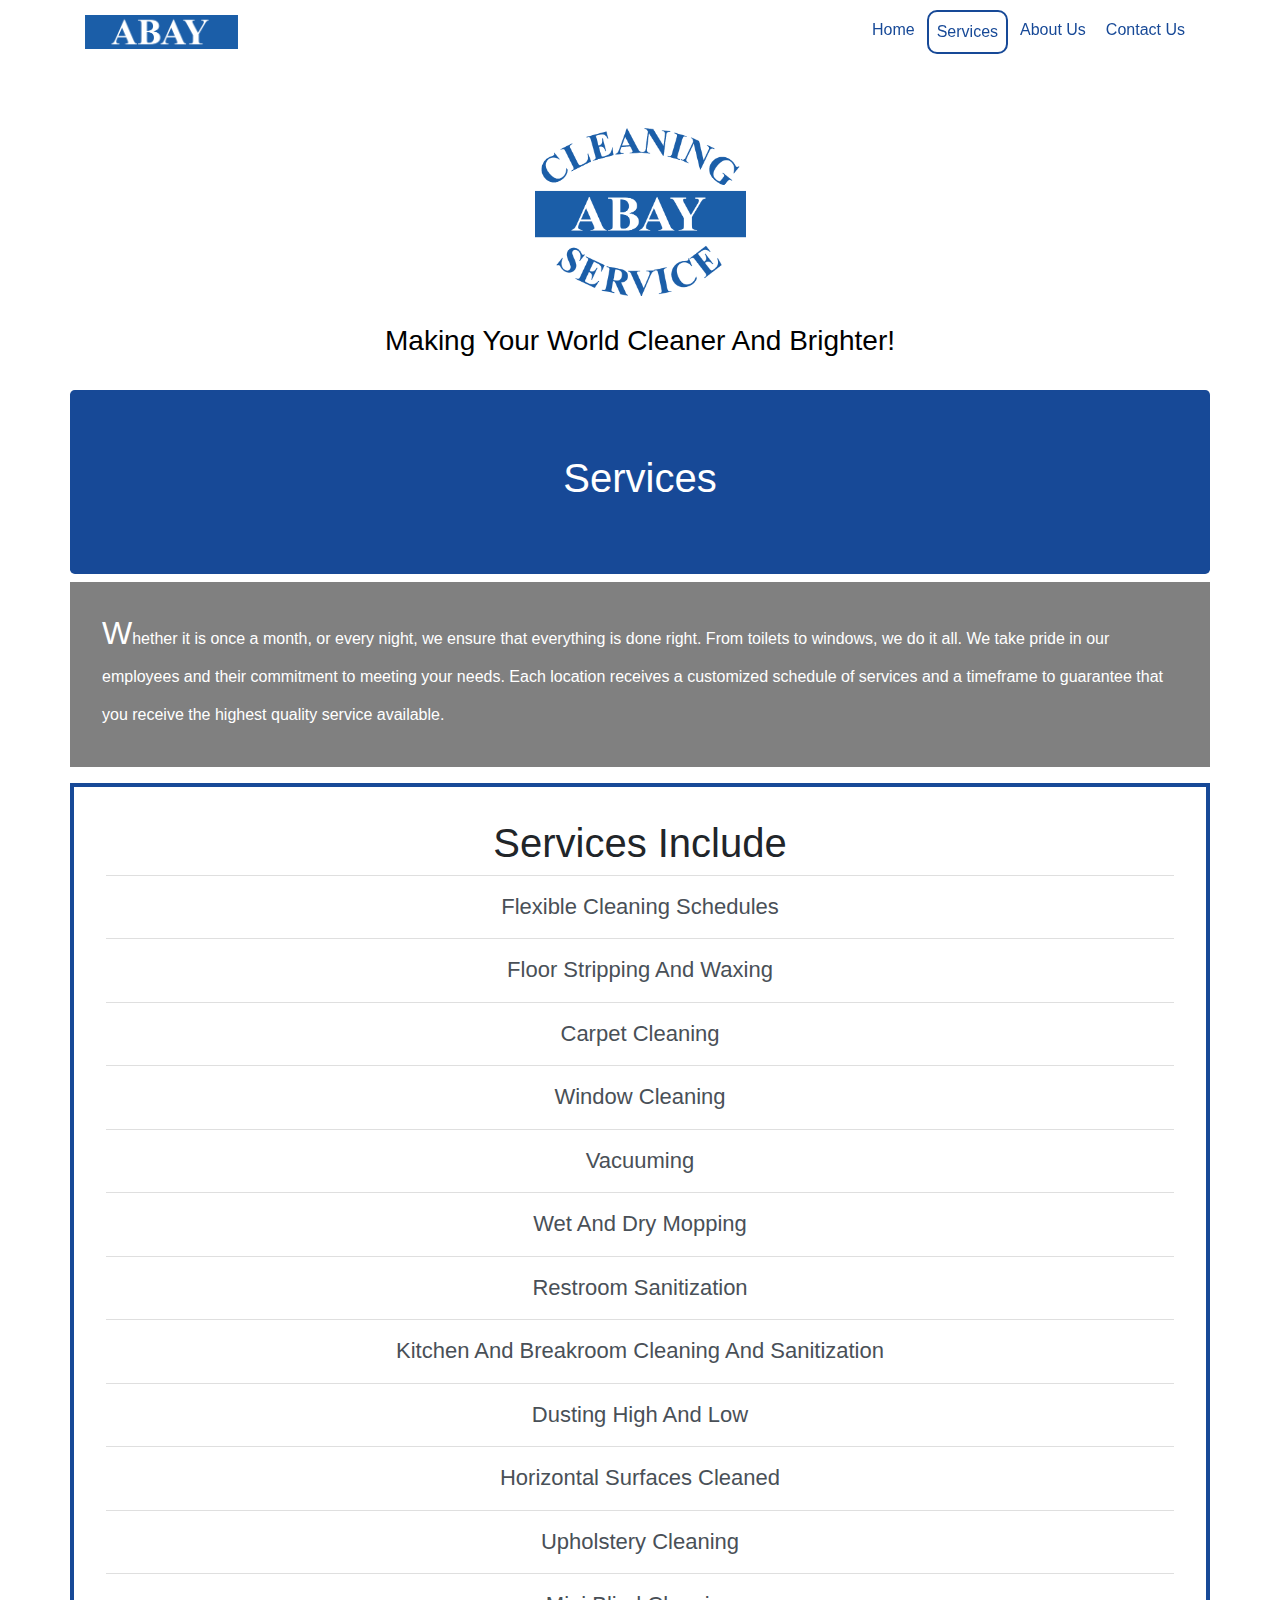
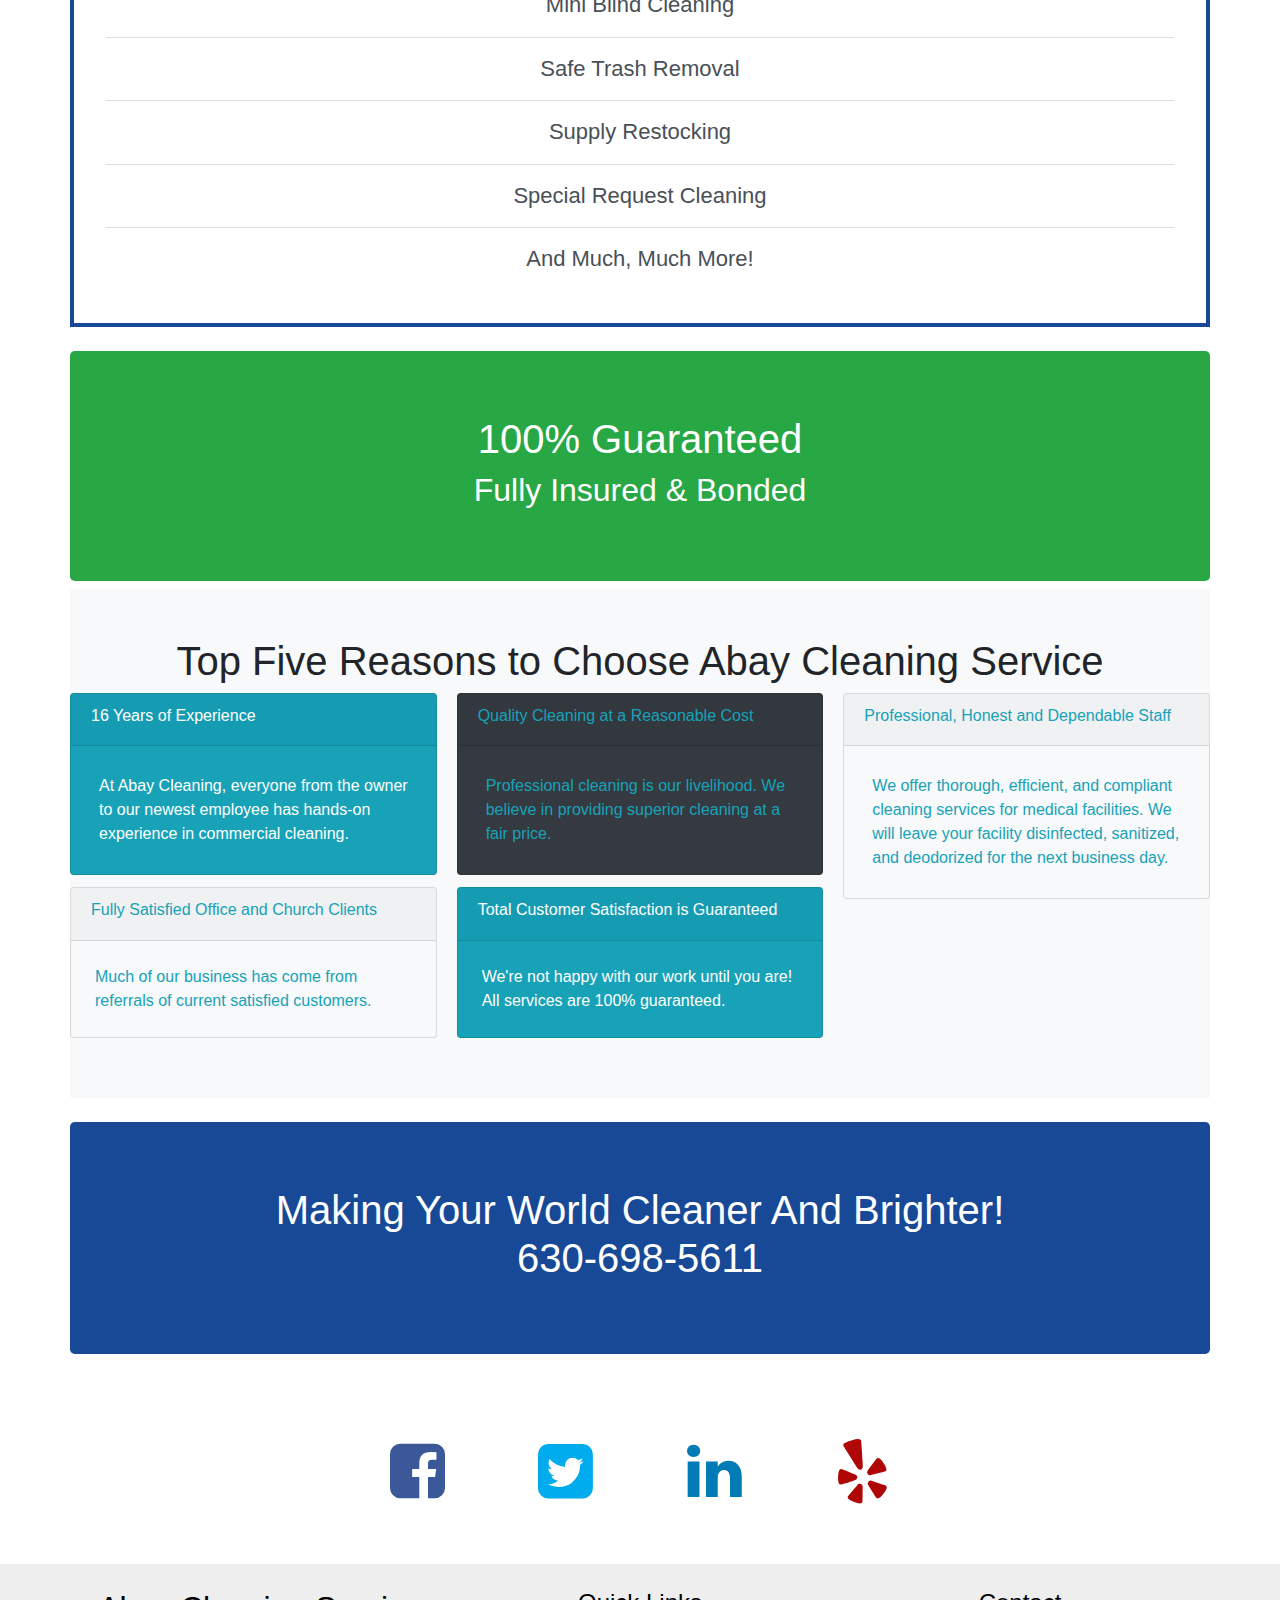
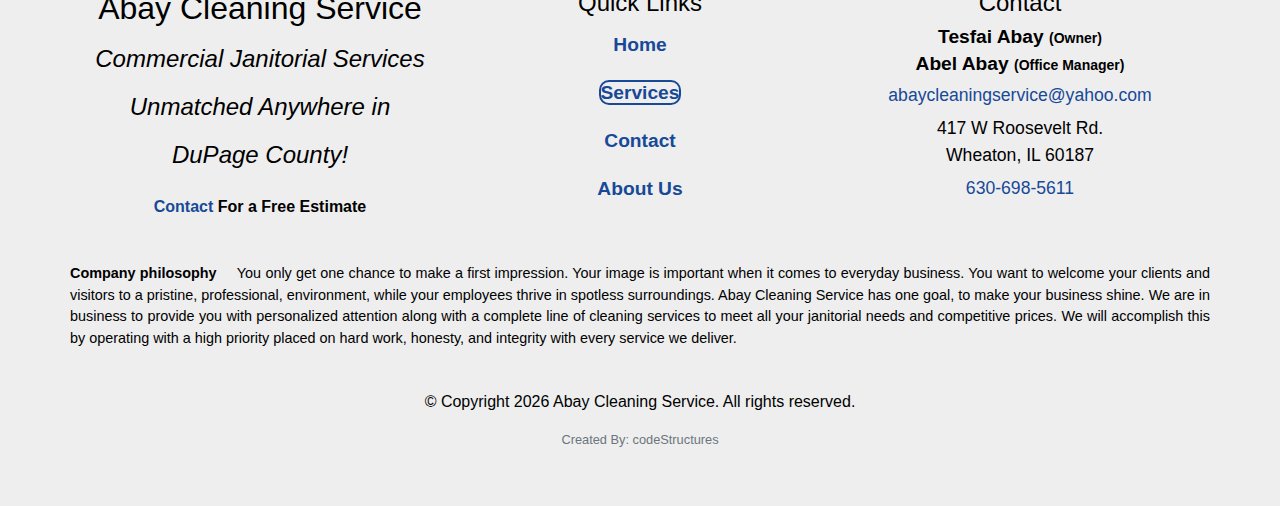
<file: services.html>
<!DOCTYPE html>
<html lang="en" dir="ltr">
<head>
  <meta charset="utf-8">
  <meta name="viewport" content="width=device-width, initial-scale=1, shrink-to-fit=no">

  <!-- Bootstrap CSS -->



  <link rel="stylesheet" href="https://maxcdn.bootstrapcdn.com/bootstrap/4.0.0/css/bootstrap.min.css" integrity="sha384-Gn5384xqQ1aoWXA+058RXPxPg6fy4IWvTNh0E263XmFcJlSAwiGgFAW/dAiS6JXm" crossorigin="anonymous">

  <link rel="stylesheet" href="fonts/font-awesome/css/font-awesome.min.css">

  <link rel="stylesheet" href="css/style.css">


  <title>Abay | Cleaning Service</title>
</head>
<body>


   <!-- NAV -->
   <nav class="navbar navbar-expand-md sticky-top">
    <div class="container">

      <a class="navbar-brand" href="index.html">
        <img src="img/logo.svg" width=25%  alt="">
      </a>

      <button class="navbar-toggler" type="button"
      data-toggle="collapse"
      data-target="#myTogglerNav"
      aria-controls="#myTogglerNav"
      aria-expanded="false"
      aria-label="Toggle navigation">
      <span class="navbar-toggler-icon"></span>
    </button>

    <div class="collapse navbar-collapse" id="myTogglerNav">
      <div class="navbar-nav nav-fill ml-sm-auto">
        <a class="nav-item nav-link" href="index.html">Home</a>
        <a class="nav-item nav-link active" href="services.html">Services</a>
        <a class="nav-item nav-link " href="about.html">About Us</a>
        <a class="nav-item nav-link" href="contact.html">Contact Us</a>
        <!-- <div class="dropdown">

          <a class="nav-item nav-link dropdown-toggle"
          data-toggle="dropdown" id="servicesDropdown"
          aria-haspopup="true" aria-expanded="false"
          href="#">Contact
        </a>

        <div class="dropdown-menu dropdown-menu-right" aria-labeleldby="serviesDropdown">
          <a class="nav-item nav-link active" href="about.html">About Us</a>
          <a class="nav-item nav-link" href="contact.html">Contact Us</a>
        </div>

      </div> -->

    </div><!-- navbar-nav-->
  </div><!-- container -->
</nav>
<!-- END NAV -->

<div class="container home-hero ">
  <div class="row ">
    <div class="col-xs-12 col-sm-12">
      <h3 class="home-hero-logo">making your world cleaner and brighter!</h3>
    </div>
  </div>
</div>

<div class="container">
  <div class="row">
    <div class="jumbotron card-columns-heading col">
      <h1 class="display">Services</h1>
    </div>
  </div>
</div>


<div class="container">
  <div class="row">

<p class="services-description">hether it is once a month, or every night, we ensure that everything is done right. From toilets to windows, we do it all. We take pride in our employees and their commitment to meeting your needs.
Each location receives a customized schedule of services and a timeframe to guarantee that you receive the highest quality service available.
</p>

  </div>
</div>



<div class="container">
  <div class="row blue-border">
    <h1 class="w-100 text-center d-inline-block">Services Include</h1>
    <ul class="service-list list-group list-group-flush w-100 align-items-stretch">
      <li class="list-group-item list-group-item-action text-center d-inline-block">Flexible cleaning schedules</li>
      <li class="list-group-item list-group-item-action text-center d-inline-block">floor stripping and waxing</li>
      <li class="list-group-item list-group-item-action text-center d-inline-block">carpet Cleaning</li>
      <li class="list-group-item list-group-item-action text-center d-inline-block">window cleaning</li>
      <li class="list-group-item list-group-item-action text-center d-inline-block">vacuuming</li>

      <li class="list-group-item list-group-item-action text-center d-inline-block">wet and dry mopping</li>
      <li class="list-group-item list-group-item-action text-center d-inline-block">restroom sanitization</li>
      <li class="list-group-item list-group-item-action text-center d-inline-block">kitchen and breakroom cleaning and sanitization</li>
      <li class="list-group-item list-group-item-action text-center d-inline-block">dusting high and low</li>
      <li class="list-group-item list-group-item-action text-center d-inline-block">horizontal surfaces cleaned</li>

      <li class="list-group-item list-group-item-action text-center d-inline-block">upholstery Cleaning</li>
      <li class="list-group-item list-group-item-action text-center d-inline-block">mini blind Cleaning</li>
      <li class="list-group-item list-group-item-action text-center d-inline-block">safe trash removal</li>
      <li class="list-group-item list-group-item-action text-center d-inline-block">supply restocking</li>
      <li class="list-group-item list-group-item-action text-center d-inline-block">special request Cleaning</li>
      <li class="list-group-item list-group-item-action text-center d-inline-block">and much, much more!</li>
    </ul>
  </div>
</div>

<div class="container">
  <div class="row">
    <div class="jumbotron bg-success col">
      <h1 class="display">100% Guaranteed</h1>
      <h2 class="display">Fully Insured & Bonded</h2>
    </div>
  </div>
</div>



<div class="container bg-light text-center pt-5">
  <div class="row">
    <h1 class="w-100 text-center d-inline-block">Top Five Reasons to Choose Abay Cleaning Service</h1>
  </div>
</div>

<div class="container bg-light pb-5">
  <div class="row">
    <div class="card-columns">



      <div class="card bg-info text-white">
        <div class="card-header"> <h6><span id="establish-year">16</span> Years of Experience</h6> </div>
        <div class="card-body">
          <p class="card-text p-2">At Abay Cleaning, everyone from the owner to our newest employee has hands-on experience in commercial cleaning.</p>
        </div>
      </div>

      <div class="card bg-light text-info">
        <div class="card-header"> <h6>Fully Satisfied Office and Church Clients</h6> </div>
        <div class="card-body">
          <p class="card-text p-1">Much of our business has come from referrals of current satisfied customers.</p>
        </div>
      </div>

      <div class="card bg-dark text-info">
        <div class="card-header"> <h6>Quality Cleaning at a Reasonable Cost</h6> </div>
        <div class="card-body">
          <p class="card-text p-2">Professional cleaning is our livelihood. We believe in providing superior cleaning at a fair price.</p>
        </div>
      </div>



      <div class="card bg-info text-white">
        <div class="card-header"> <h6>Total Customer Satisfaction is Guaranteed</h6> </div>
        <div class="card-body">
          <p class="card-text p-1">We're not happy with our work until you are! All services are 100% guaranteed.</p>
        </div>
      </div>

      <div class="card bg-light text-info">
        <div class="card-header"> <h6>Professional, Honest and Dependable Staff</h6> </div>
        <div class="card-body">
          <p class="card-text p-2">We offer thorough, efficient, and compliant cleaning services for medical facilities. We will leave your facility disinfected, sanitized, and deodorized for the next business day.</p>
        </div>
      </div>
    </div>
  </div>
</div>



<section class="cta container">
  <div class="row">
    <div class="col jumbotron"><h1 class="display">Making Your World Cleaner and Brighter!<br> <phone>630-698-5611</phone></h1></div>
  </div>

</section>

<div class="container">
  <div class="row">
    <ul class="social col-md-12">
      <li class="facebook"><a href="https://www.facebook.com/abaycleaning/"><i class="fa fa-facebook-square fa-lg" data-toggle="tooltip" data-placement="top" title="Visit Our Facebook Page."></i></a></li>
      <li class="twitter"><a href="https://www.twitter.com/abaytesfai"><i class="fa fa-twitter-square fa-lg"></i></a></li>
      <!-- <li class="instagram"><a href="#"><i class="fa fa-instagram fa-lg"></i></a></li> -->
      <li class="linkedin"><a href="https://www.linkedin.com/company/abay-cleaning-service"><i class="fa fa-linkedin fa-lg"></i></a></li>
      <li class="yelp"><a href="https://www.yelp.com/biz/abay-cleaning-service-wheaton"><i class="fa fa-yelp fa-lg" data-toggle="tooltip" data-placement="top" title="Check us out on Yelp."></i></a></li>
    </ul>
  </div>
</div>

<!--Footer-->
<footer>




  <div class="container text-center">
  
    <div class="row ">
  
      <!--First column-->
      <div class="column col-md-4 col-sm-12">
        <h2 class="footer-heading">Abay Cleaning Service</h2>
        <h4><i class="slogan">Commercial Janitorial Services Unmatched Anywhere in DuPage County!</i></h4>
        <p><strong><a href="tel:1-630-698-5611">Contact</a> For a Free Estimate</strong></p>
  
      </div>
      <!-- column-->
  
      <!-- Second column-->
      <div class="column col-md-4 col-sm-12">
        <h4>Quick Links</h4>
        <h5><a href="index.html">Home</a></h5>
        <h5><a href="services.html" class="active">Services</a></h5>
        <h5><a href="contact.html">Contact</a></h5>
        <h5><a href="about.html">About Us</a></h5>
      </div>
      <!-- Second column-->
  
      <!-- Third column-->
      <div class="column col-md-4 col-sm-12">
        <h4>Contact</h4>
        <address>
          <h5 class="mb-1">Tesfai Abay <span class="title">(Owner)</span></h5>
          <!-- <p class="mt-0 mb-0">Owner</p> -->
          <h5 class="mb-0">Abel Abay <span class="title">(Office Manager)</span></h5>
          <!-- <p class="mt-0 mb-0">Office Manager</p> -->
          <a class="mt-0" href="mailto:abaycleaningservice@yahoo.com">abaycleaningservice@yahoo.com</a><br>
          <div id="streetaddress"></div>
          <a id="phone" href="tel:1-630-698-5611">Phone: 630-698-5611</a> <br />
          
        </address>
      </div>
      <!-- Third column-->
    </div><!-- Row -->
  
    <div class="row ">
  
      <div class="content philosophy">
        <p>
          <span class="mr-3"><strong>Company philosophy</strong> </span>You only get one chance to make a first impression. Your image is important when it comes to everyday business. You want to welcome your clients and visitors to a pristine, professional, environment, while your employees thrive in spotless surroundings.
          Abay Cleaning Service has one goal, to make your business shine. We are in business to provide you with personalized attention along with a complete line of cleaning services to meet all your janitorial needs and competitive prices. We will accomplish this by operating with a high priority placed on hard work, honesty, and integrity with every service we deliver.</p>
        </div>
  
      </div><!-- row -->
  
      <div class="copyright text-center">
        <p>&copy; Copyright <span id="current-year">2020</span> Abay Cleaning Service. All rights reserved.</p>
        <p class="text-muted">Created By: codeStructures</p>
      </div>
  
    </div> <!--  Container -->
  
  </footer>
  <!--End Footer-->

<script
src="https://code.jquery.com/jquery-2.2.4.min.js"
integrity="sha256-BbhdlvQf/xTY9gja0Dq3HiwQF8LaCRTXxZKRutelT44="
crossorigin="anonymous"></script>
<script src="https://cdnjs.cloudflare.com/ajax/libs/popper.js/1.12.9/umd/popper.min.js" integrity="sha384-ApNbgh9B+Y1QKtv3Rn7W3mgPxhU9K/ScQsAP7hUibX39j7fakFPskvXusvfa0b4Q" crossorigin="anonymous"></script>
<script src="https://maxcdn.bootstrapcdn.com/bootstrap/4.0.0/js/bootstrap.min.js" integrity="sha384-JZR6Spejh4U02d8jOt6vLEHfe/JQGiRRSQQxSfFWpi1MquVdAyjUar5+76PVCmYl" crossorigin="anonymous"></script>
<script src="js/script.js"></script>


</body>
</html>
</file>
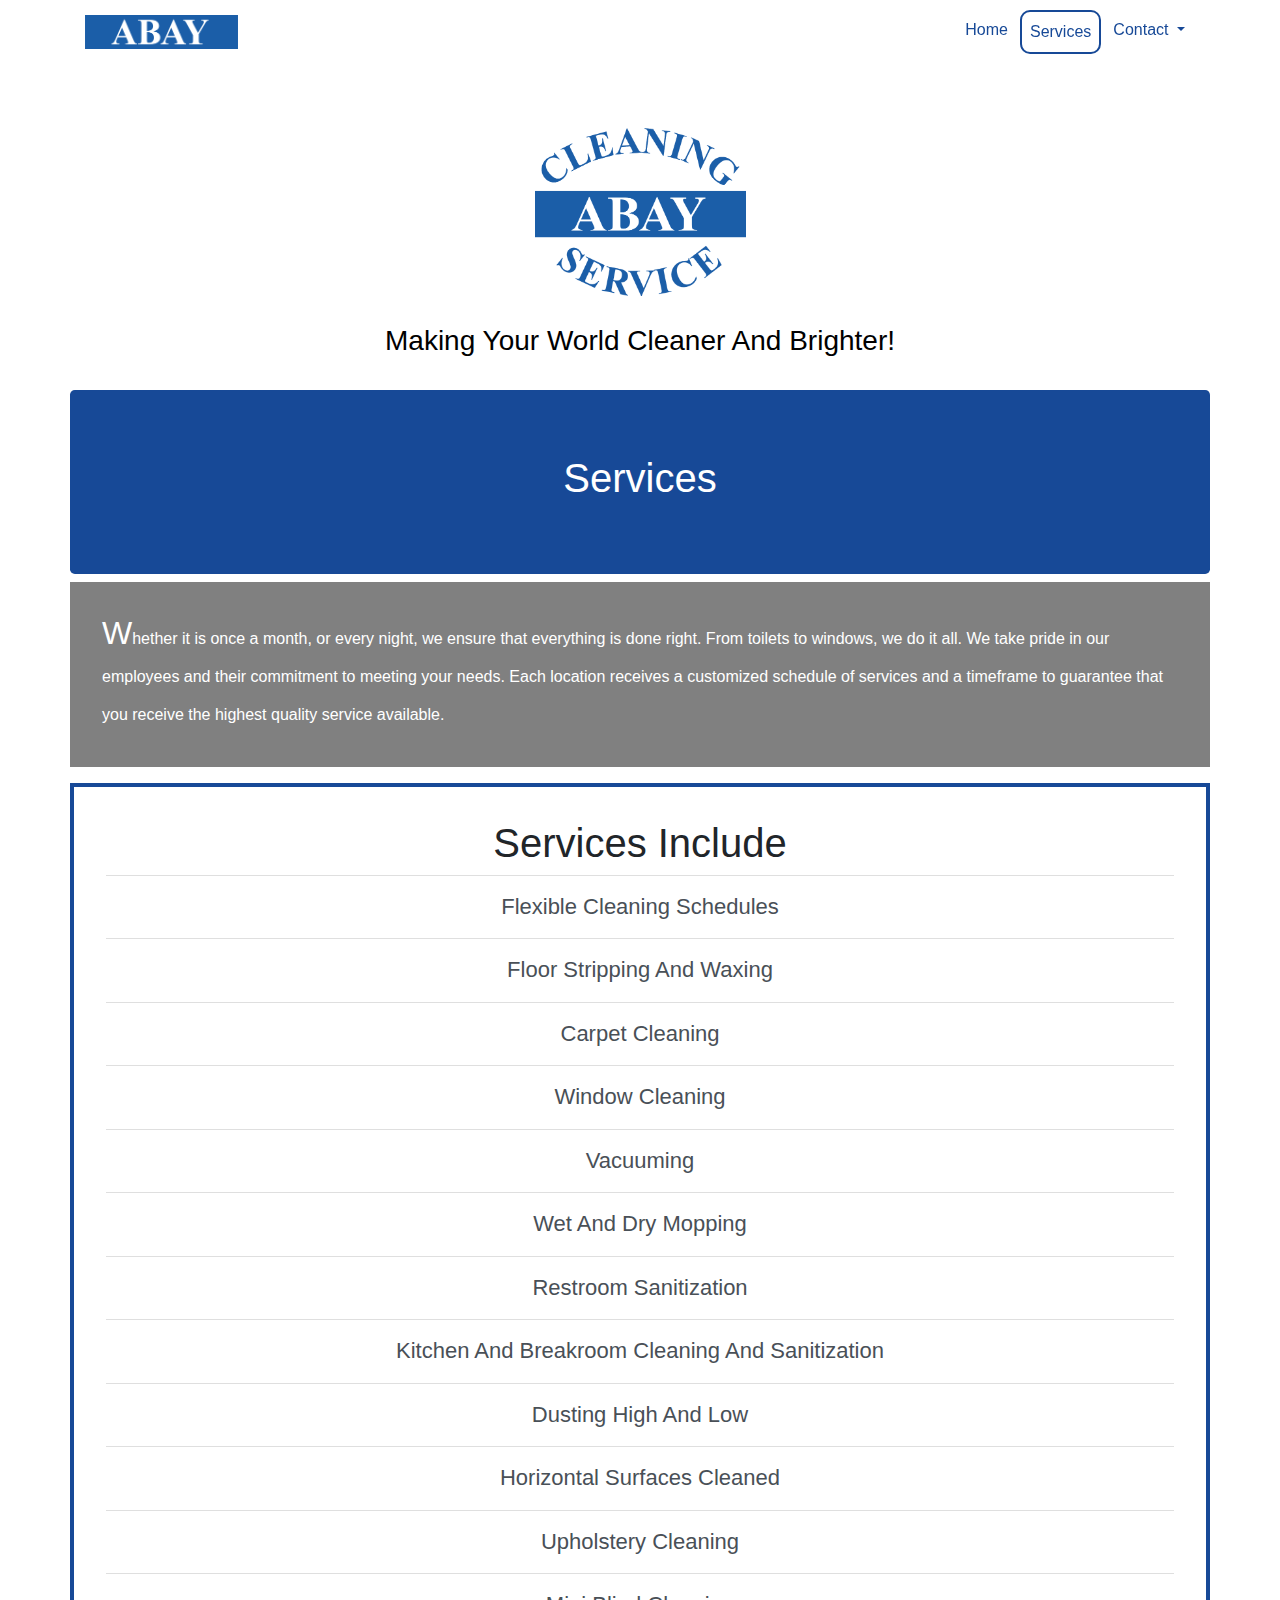
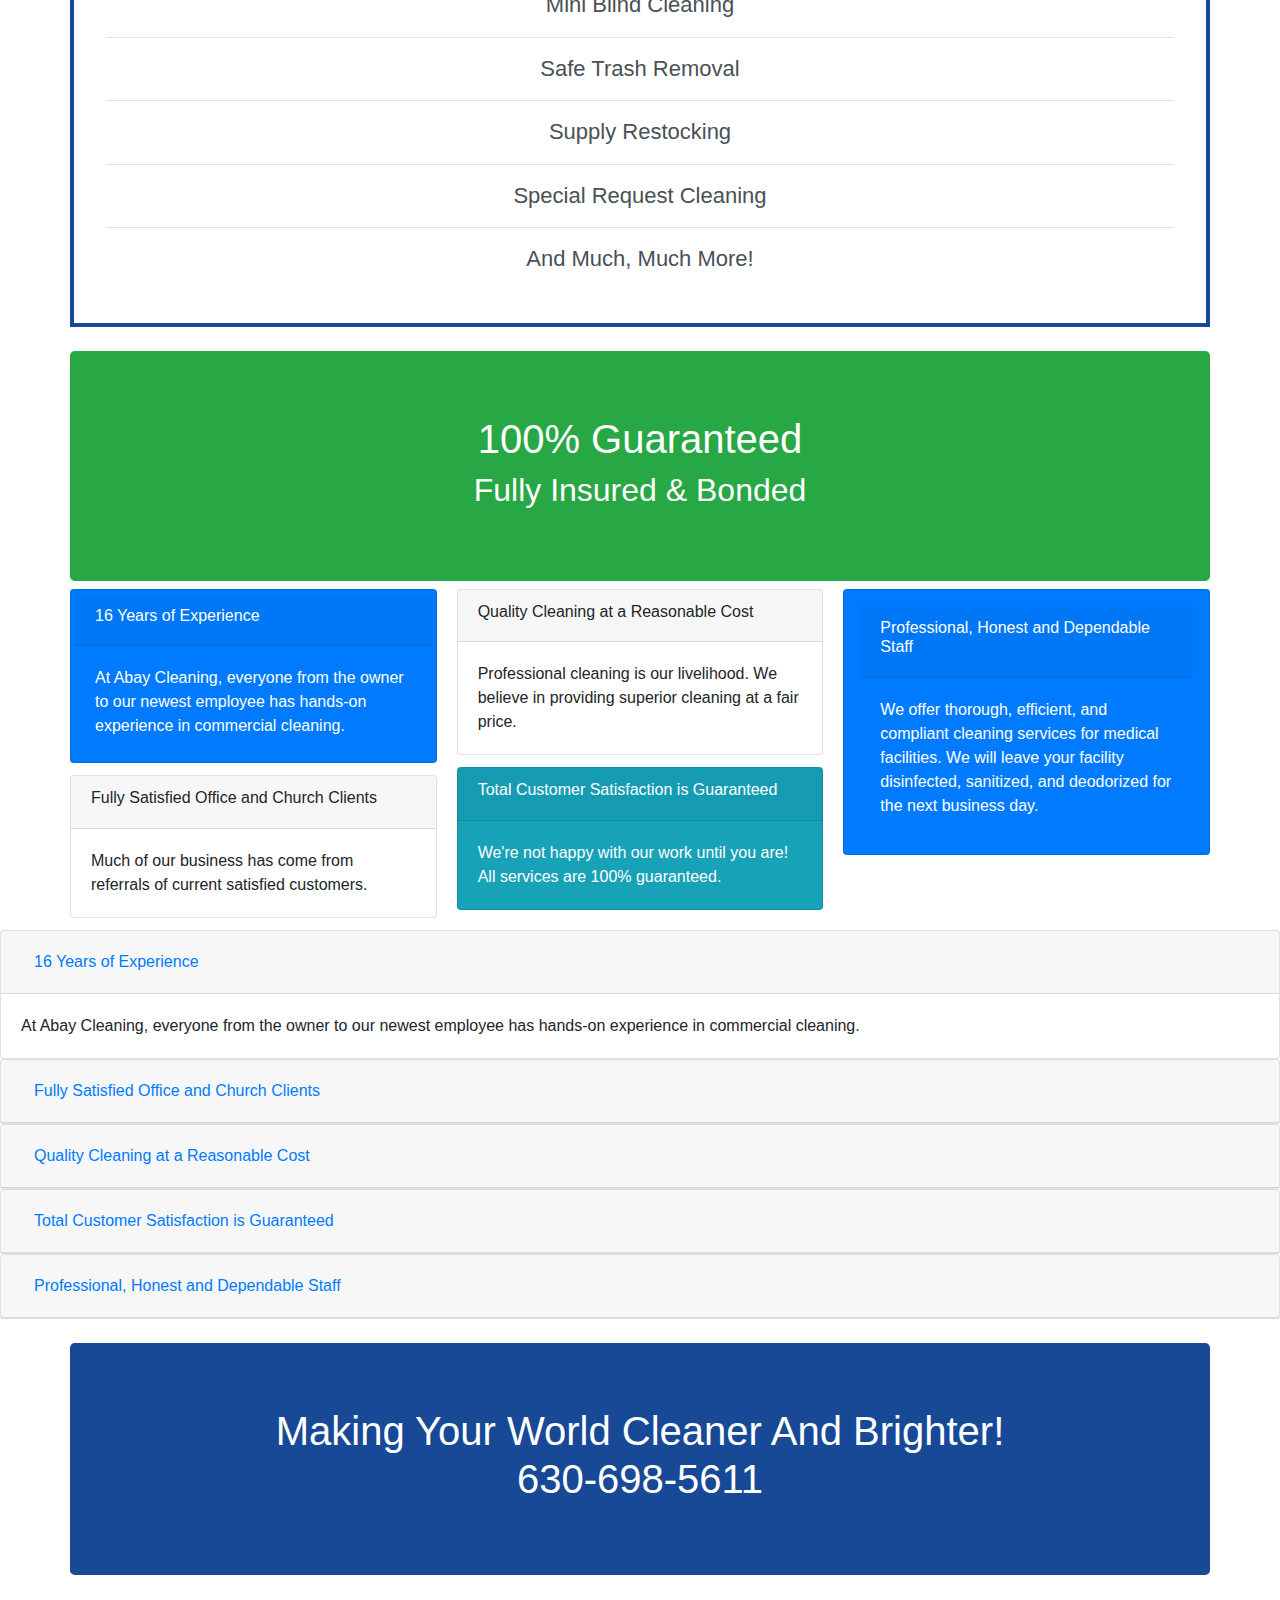
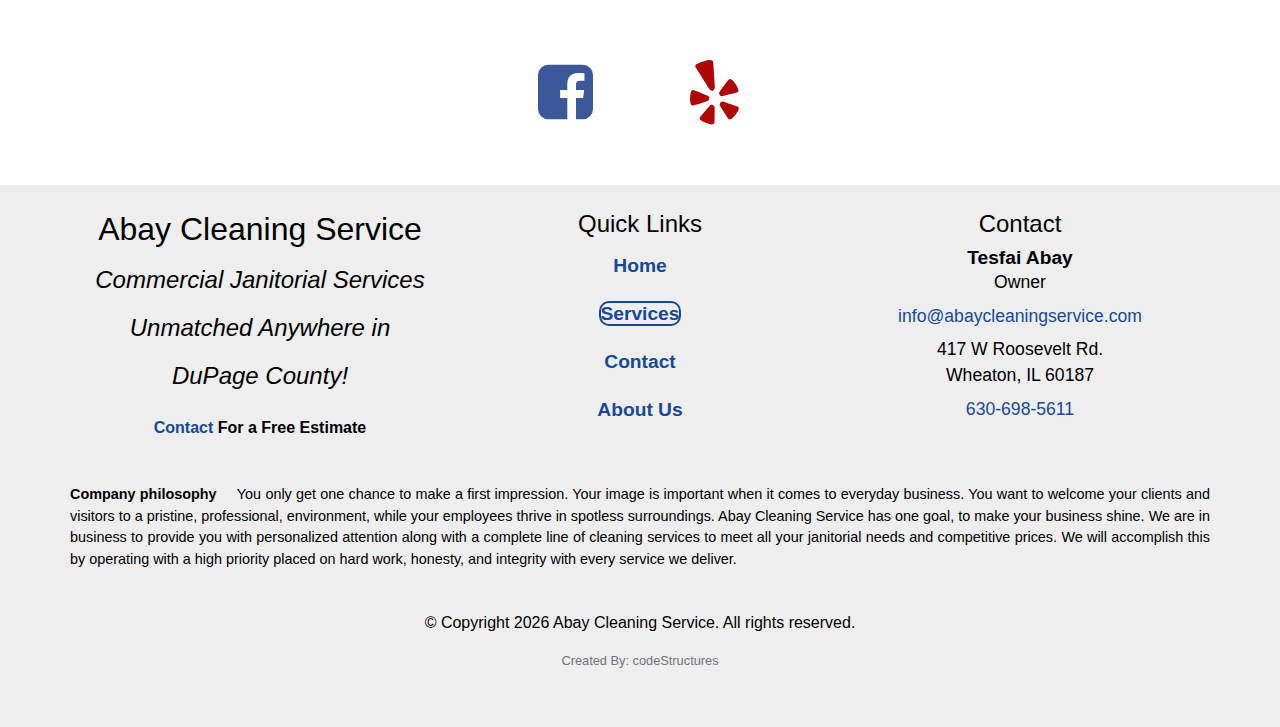
<file: Services.html>
<!DOCTYPE html>
<html lang="en" dir="ltr">
<head>
  <meta charset="utf-8">
  <meta name="viewport" content="width=device-width, initial-scale=1, shrink-to-fit=no">

  <!-- Bootstrap CSS -->



  <link rel="stylesheet" href="https://maxcdn.bootstrapcdn.com/bootstrap/4.0.0/css/bootstrap.min.css" integrity="sha384-Gn5384xqQ1aoWXA+058RXPxPg6fy4IWvTNh0E263XmFcJlSAwiGgFAW/dAiS6JXm" crossorigin="anonymous">

  <link rel="stylesheet" href="fonts/font-awesome/css/font-awesome.min.css">

  <link rel="stylesheet" href="css/style.css">


  <title>Abay | Cleaning Service</title>
</head>
<body>


  <!-- NAV -->
  <nav class="navbar navbar-expand-md sticky-top">
    <div class="container">

      <a class="navbar-brand" href="index.html">
        <img src="img/logo.svg" width=25%  alt="">
      </a>

      <button class="navbar-toggler" type="button"
      data-toggle="collapse"
      data-target="#myTogglerNav"
      aria-controls="#myTogglerNav"
      aria-expanded="false"
      aria-label="Toggle navigation">
      <span class="navbar-toggler-icon"></span>
    </button>

    <div class="collapse navbar-collapse" id="myTogglerNav">
      <div class="navbar-nav nav-fill ml-sm-auto">
        <a class="nav-item nav-link" href="index.html">Home</a>
        <a class="nav-item nav-link active" href="services.html">Services</a>
        <div class="dropdown">

          <a class="nav-item nav-link dropdown-toggle"
          data-toggle="dropdown" id="servicesDropdown"
          aria-haspopup="true" aria-expanded="false"
          href="#">Contact
        </a>

        <div class="dropdown-menu dropdown-menu-right" aria-labeleldby="serviesDropdown">
          <a class="nav-item nav-link" href="about.html">About Us</a>
          <a class="nav-item nav-link" href="contact.html">Contact Us</a>
        </div>

      </div>

    </div><!-- navbar-nav-->
  </div><!-- container -->
</nav>
<!-- END NAV -->

<div class="container home-hero ">
  <div class="row ">
    <div class="col-xs-12 col-sm-12">
      <h3 class="home-hero-logo">making your world cleaner and brighter!</h3>
    </div>
  </div>
</div>

<div class="container">
  <div class="row">
    <div class="jumbotron card-columns-heading col">
      <h1 class="display">Services</h1>
    </div>
  </div>
</div>


<div class="container">
  <div class="row">

    <p class="services-description">hether it is once a month, or every night, we ensure that everything is done right. From toilets to windows, we do it all. We take pride in our employees and their commitment to meeting your needs.
Each location receives a customized schedule of services and a timeframe to guarantee that you receive the highest quality service available.
</p>

  </div>
</div>

<!-- <div class="container"><h1>Services Include</h1>
  <div class="row  blue-border">

    <ul class="service-list col-xs-12 col-sm-12 col-md-4 col-lg-4">
      <li>Flexible cleaning schedules</li>
      <li  >floor stripping and waxing</li>
      <li>carpet Cleaning</li>
      <li  >window cleaning</li>
      <li>vacuuming</li>
    </ul>
    <ul class="service-list col-xs-12 col-sm-12 col-md-4 col-lg-4">
      <li  >wet and dry mopping</li>
      <li>restroom sanitization</li>
      <li  >kitchen and breakroom cleaning and sanitization</li>
      <li>dusting high and low</li>
      <li  >horizontal surfaces cleaned</li>
    </ul>
    <ul class="service-list col-xs-12 col-sm-12 col-md-4 col-lg-4">
      <li>upholstery Cleaning</li>
      <li  >mini blind Cleaning</li>
      <li>safe trash removal</li>
      <li  >supply restocking</li>
      <li>special request Cleaning</li>
      <li  >and much, much more!</li>
    </ul>
  </div>
</div> -->



<div class="container">
  <div class="row blue-border">
    <h1 class="w-100 text-center d-inline-block">Services Include</h1>
    <ul class="service-list list-group list-group-flush w-100 align-items-stretch">
      <li class="list-group-item list-group-item-action text-center d-inline-block">Flexible cleaning schedules</li>
      <li class="list-group-item list-group-item-action text-center d-inline-block">floor stripping and waxing</li>
      <li class="list-group-item list-group-item-action text-center d-inline-block">carpet Cleaning</li>
      <li class="list-group-item list-group-item-action text-center d-inline-block">window cleaning</li>
      <li class="list-group-item list-group-item-action text-center d-inline-block">vacuuming</li>

      <li class="list-group-item list-group-item-action text-center d-inline-block">wet and dry mopping</li>
      <li class="list-group-item list-group-item-action text-center d-inline-block">restroom sanitization</li>
      <li class="list-group-item list-group-item-action text-center d-inline-block">kitchen and breakroom cleaning and sanitization</li>
      <li class="list-group-item list-group-item-action text-center d-inline-block">dusting high and low</li>
      <li class="list-group-item list-group-item-action text-center d-inline-block">horizontal surfaces cleaned</li>

      <li class="list-group-item list-group-item-action text-center d-inline-block">upholstery Cleaning</li>
      <li class="list-group-item list-group-item-action text-center d-inline-block">mini blind Cleaning</li>
      <li class="list-group-item list-group-item-action text-center d-inline-block">safe trash removal</li>
      <li class="list-group-item list-group-item-action text-center d-inline-block">supply restocking</li>
      <li class="list-group-item list-group-item-action text-center d-inline-block">special request Cleaning</li>
      <li class="list-group-item list-group-item-action text-center d-inline-block">and much, much more!</li>
    </ul>
  </div>
</div>

<div class="container">
  <div class="row">
    <div class="jumbotron bg-success col">
      <h1 class="display">100% Guaranteed</h1>
      <h2 class="display">Fully Insured & Bonded</h2>
    </div>
  </div>
</div>




<div class="container">
  <div class="row">
    <div class="card-columns">



      <div class="card bg-primary text-white p-1">
        <div class="card-header"> <h6>16 Years of Experience</h6> </div>
        <div class="card-body">
          <p class="card-text">At Abay Cleaning, everyone from the owner to our newest employee has hands-on experience in commercial cleaning.</p>
        </div>
      </div>

      <div class="card">
        <div class="card-header"> <h6>Fully Satisfied Office and Church Clients</h6> </div>
        <div class="card-body">
          <p class="card-text">Much of our business has come from referrals of current satisfied customers.</p>
        </div>
      </div>

      <div class="card">
        <div class="card-header"> <h6>Quality Cleaning at a Reasonable Cost</h6> </div>
        <div class="card-body">
          <p class="card-text">Professional cleaning is our livelihood. We believe in providing superior cleaning at a fair price.</p>
        </div>
      </div>



      <div class="card bg-info text-white">
        <div class="card-header"> <h6>Total Customer Satisfaction is Guaranteed</h6> </div>
        <div class="card-body">
          <p class="card-text">We're not happy with our work until you are! All services are 100% guaranteed.</p>
        </div>
      </div>

      <div class="card bg-primary text-white p-3">
        <div class="card-header"> <h6>Professional, Honest and Dependable Staff</h6> </div>
        <div class="card-body">
          <p class="card-text">We offer thorough, efficient, and compliant cleaning services for medical facilities. We will leave your facility disinfected, sanitized, and deodorized for the next business day.</p>
        </div>
      </div>
    </div>
  </div>
</div>





<div class="accordion" id="accordionExample">


  <div class="card">
    <div class="card-header" id="headingOne">
      <h5 class="mb-0">
        <button class="btn btn-link" type="button" data-toggle="collapse" data-target="#collapseOne" aria-expanded="true" aria-controls="collapseOne">
          16 Years of Experience
        </button>
      </h5>
    </div>
    <div id="collapseOne" class="collapse show" aria-labelledby="headingOne" data-parent="#accordionExample">
      <div class="card-body">
        At Abay Cleaning, everyone from the owner to our newest employee has hands-on experience in commercial cleaning.
      </div>
    </div>
  </div>


  <div class="card">
    <div class="card-header" id="headingTwo">
      <h5 class="mb-0">
        <button class="btn btn-link collapsed" type="button" data-toggle="collapse" data-target="#collapseTwo" aria-expanded="false" aria-controls="collapseTwo">
          Fully Satisfied Office and Church Clients
        </button>
      </h5>
    </div>
    <div id="collapseTwo" class="collapse" aria-labelledby="headingTwo" data-parent="#accordionExample">
      <div class="card-body">
        Much of our business has come from referrals of current satisfied customers.
      </div>
    </div>
  </div>




  <div class="card">
    <div class="card-header" id="headingThree">
      <h5 class="mb-0">
        <button class="btn btn-link collapsed" type="button" data-toggle="collapse" data-target="#collapseThree" aria-expanded="false" aria-controls="collapseThree">
          Quality Cleaning at a Reasonable Cost
        </button>
      </h5>
    </div>
    <div id="collapseThree" class="collapse" aria-labelledby="headingThree" data-parent="#accordionExample">
      <div class="card-body">
        Professional cleaning is our livelihood. We believe in providing superior cleaning at a fair price.
      </div>
    </div>
  </div>




<div class="card">
  <div class="card-header" id="headingfour">
    <h5 class="mb-0">
      <button class="btn btn-link collapsed" type="button" data-toggle="collapse" data-target="#collapseFour" aria-expanded="false" aria-controls="collapseFour">
        Total Customer Satisfaction is Guaranteed
      </button>
    </h5>
  </div>
  <div id="collapseFour" class="collapse" aria-labelledby="headingFour" data-parent="#accordionExample">
    <div class="card-body">
      We're not happy with our work until you are! All services are 100% guaranteed.
    </div>
  </div>
</div>



<div class="card">
  <div class="card-header" id="headingFive">
    <h5 class="mb-0">
      <button class="btn btn-link collapsed" type="button" data-toggle="collapse" data-target="#collapseFive" aria-expanded="false" aria-controls="collapseFive">
        Professional, Honest and Dependable Staff
      </button>
    </h5>
  </div>
  <div id="collapseFive" class="collapse" aria-labelledby="headingFive" data-parent="#accordionExample">
    <div class="card-body">
      All of our employees are thoroughly trained and there is always a supervisor on site. Our references speak for themselves. Complete references provided on request.
    </div>
  </div>
</div>

</div>





<section class="cta container">
  <div class="row">
    <div class="col jumbotron"><h1 class="display">Making Your World Cleaner and Brighter!<br> <phone>630-698-5611</phone></h1></div>
  </div>

</section>

<div class="container">
  <div class="row">
    <ul class="social col-md-12">
      <li class="facebook"><a href="https://www.facebook.com/abaycleaning/"><i class="fa fa-facebook-square fa-lg" data-toggle="tooltip" data-placement="top" title="Visit Our Facebook Page."></i></a></li>
      <!-- <li class="twitter"><a href="#"><i class="fa fa-twitter-square fa-lg"></i></a></li>
      <li class="instagram"><a href="#"><i class="fa fa-instagram fa-lg"></i></a></li>
      <li class="linkedin"><a href="#"><i class="fa fa-linkedin fa-lg"></i></a></li> -->
      <li class="yelp"><a href="https://www.yelp.com/biz/abay-cleaning-service-wheaton"><i class="fa fa-yelp fa-lg" data-toggle="tooltip" data-placement="top" title="Check us out on Yelp."></i></a></li>
    </ul>
  </div>
</div>

<!--Footer-->
<footer>




<div class="container text-center">

  <div class="row ">

    <!--First column-->
    <div class="column col-md-4 col-sm-12">
      <h2 class="footer-heading">Abay Cleaning Service</h2>
      <h4><i class="slogan">Commercial Janitorial Services Unmatched Anywhere in DuPage County!</i></h4>
      <p><strong><a href="tel:1-630-698-5611">Contact</a> For a Free Estimate</strong></p>

    </div>
    <!-- column-->

    <!-- Second column-->
    <div class="column col-md-4 col-sm-12">
      <h4>Quick Links</h4>
      <h5><a href="index.html">Home</a></h5>
      <h5><a href="services.html" class="active">Services</a></h5>
      <h5><a href="contact.html">Contact</a></h5>
      <h5><a href="aboutus.html">About Us</a></h5>
    </div>
    <!-- Second column-->

    <!-- Third column-->
    <div class="column col-md-4 col-sm-12">
      <h4>Contact</h4>
      <address>
        <h5 class="mb-0">Tesfai Abay</h5>
        <p class="mt-0 mb-0">Owner</p>
        <a class="mt-0" href="mailto:info@abaycleaningservice.com">info@abaycleaningservice.com</a><br>
        <div id="streetaddress"></div>
        <a id="phone" href="tel:1-630-698-5611">Phone: 630-698-5611</a> <br />
      </address>
    </div>
    <!-- Third column-->
  </div><!-- Row -->

  <div class="row ">

    <div class="content philosophy">
      <p>
        <span class="mr-3"><strong>Company philosophy</strong> </span>You only get one chance to make a first impression. Your image is important when it comes to everyday business. You want to welcome your clients and visitors to a pristine, professional, environment, while your employees thrive in spotless surroundings.
        Abay Cleaning Service has one goal, to make your business shine. We are in business to provide you with personalized attention along with a complete line of cleaning services to meet all your janitorial needs and competitive prices. We will accomplish this by operating with a high priority placed on hard work, honesty, and integrity with every service we deliver.</p>
      </div>

    </div><!-- row -->

    <div class="copyright text-center">
      <p>&copy; Copyright <span id="current-year">2020</span> Abay Cleaning Service. All rights reserved.</p>
      <p class="text-muted">Created By: codeStructures</p>
    </div>

  </div> <!--  Container -->

</footer>
<!--End Footer-->



</div>

</div>

<script
src="https://code.jquery.com/jquery-2.2.4.min.js"
integrity="sha256-BbhdlvQf/xTY9gja0Dq3HiwQF8LaCRTXxZKRutelT44="
crossorigin="anonymous"></script>
<script src="https://cdnjs.cloudflare.com/ajax/libs/popper.js/1.12.9/umd/popper.min.js" integrity="sha384-ApNbgh9B+Y1QKtv3Rn7W3mgPxhU9K/ScQsAP7hUibX39j7fakFPskvXusvfa0b4Q" crossorigin="anonymous"></script>
<script src="https://maxcdn.bootstrapcdn.com/bootstrap/4.0.0/js/bootstrap.min.js" integrity="sha384-JZR6Spejh4U02d8jOt6vLEHfe/JQGiRRSQQxSfFWpi1MquVdAyjUar5+76PVCmYl" crossorigin="anonymous"></script>
<script src="js/script.js"></script>


</body>
</html>
</file>
<file: css/style.css>
:root {
  --company-color: rgba(23,73,151,1);
}


* {
  box-sizing: border-box;
  transition: all ease-in-out 400ms;
  /* list-style: none; */

}

img {
  max-width: 100%;
  height: auto;
}

.container {
  width: 95%;
  /* max-width: 98%; */
  /* margin: 0 auto;
  padding: 0 auto; */
}

.clearfix::after,
section::after {
  content: '';
  display: block;
  clear: both;
}

/* Nav */

nav .nav-item  {
  color: var(--company-color);
  margin: 2px;
}

nav .nav-item:hover {
  color: #fff;
  background-color: var(--company-color);
  transition: all 0.4s ease 0s;
  border-radius: 10px;
}

.active {
  color: var(--company-color);
  border-radius: 10px;
  border: 2px var(--company-color) solid;
}

.navbar {
  background-color: rgba(255,255,255,.75);
}

.navbar-toggler {
  border: 1px solid var(--company-color);
  border-radius: 3px;
}

.navbar-toggler-icon  {
  background-image: url("data:image/svg+xml;charset=utf8,%3Csvg viewBox='0 0 32 32' xmlns='http://www.w3.org/2000/svg'%3E%3Cpath stroke='rgba(0,0,0, .85)' stroke-width='2' stroke-linecap='round' stroke-miterlimit='10' d='M4 8h24M4 16h24M4 24h24'/%3E%3C/svg%3E");
}

.navbar-toggler:hover {
  border: 1px solid var(--company-color);
  border-radius: 3px;
}

.dropdown-menu {
  background-color: #fff;
}

.dropdown-menu .active {
  border-color: var(--company-color);
  color: var(--company-color);
}

.dropdown-menu > a {
  color: var(--company-color);
}

.dropdown-menu > a:hover {
  color: #fff;
}

.navbar-brand {
  width: 55%;
  min-width: 220px;
}

.home-hero {
  /* background-image: url(../img/clean.jpg);
  background-color: rgba(20,20,20,.75);
  background-blend-mode: darken;
  background-size: cover;
  background-position: center;
  background-repeat: no-repeat; */
  /* margin: 1.5em; */
  color: #000;
  text-align: center;
  text-transform: capitalize;
  padding-top: 4em;
}
.home-hero-logo::before{

    content: ' ';
    background-image: url(../img/logo-hires.svg);
    display: block;
    padding: 3em;
    background-position: center;
    background-repeat: no-repeat;
    width: 100%;
    /* text-align: center; */
    margin-bottom: 1em;
}


.jumbotron {
  margin: 1.5em 0 .5em;
  text-align: center;
  text-transform: capitalize;
  background-color: var(--company-color);
  color: white;
}

.cta .jumbotron {
  margin: 1.5em 0;
}

.contactus .jumbotron {
  /* border: 1px solid var(--company-color); */
}

.jumbotron a {
  color: var(--company-color);
}
.copyright{
  margin-top: 25px;
}

.blue-border {
  border: 4px solid var(--company-color);
  padding: 2em;
}

p.services-description {
  background-color: grey;
  padding: 2em;
  line-height: 2.4em;
  color: white;
}

p.services-description::before {
  content: 'W';
  font-size: 32px;
}

.service-list {
  font-size: 22px;
  line-height: 1.75em;
  text-transform: capitalize;
  list-style: decimal;
}

.list-group-item-action:hover {
  background-color: #dddddd;
}

.portrait {
  min-width: 210px;
}

footer .text-muted {
    font-size: .8em;
}

address{
    font-size: 1.1rem;
}
/* FOOTER */
footer {
    background-color: #eee;
    padding: 25px 0px 40px 0px;
    color: black;
}

footer a {
    color: var(--company-color);
    text-decoration: none;
    line-height: 2.5rem;
}

footer a .active {
  color: #fff;
  background-color: var(--company-color);
}

footer h5 {
  font-weight: 600;
  font-size: 1.2rem;
}


footer a:hover {
    color: #fff;
    padding: .3em;
    background-color: var(--company-color);
    border-radius: 9px;
    transition: all 0.3s ease 0s;
    text-decoration: none;
}

footer .slogan {
  line-height: 3rem;
}

footer .column {margin-bottom: 20px;}
footer .content{text-align: justify;}

footer .philosophy p {
  font-size: .9em;
}

footer .title {
	font-size: 14px;	
}

ul.social {
	display: block;
	margin: 5% 0;
	list-style-type: none;
	text-align: center;
}

ul.social li {
	font-size: 3em;
	display: inline;
	padding: 0 4%;
}


ul.social li a {}
ul.social li.facebook a {color: rgb(59,89,152);}
ul.social li.twitter a {color: rgb(0, 172, 237);}
ul.social li.instagram a {color: rgb(81, 127, 237);}
ul.social li.youtube a {color: rgb(187, 0, 0);}
ul.social li.flickr a {color: rgb(255, 0, 132);}
ul.social li.linkedin a {color: rgb(0, 123, 182);}
ul.social li.yelp a {color: #af0606;}

ul.social li a:hover {
  padding: 1.04rem;
  border-radius: 99px;
}
ul.social li.facebook a:hover {color:#fff; background-color: rgb(59,89,152);}
ul.social li.yelp a:hover {color:#fff; background-color: #af0606;}

p.copyright {
	text-align: center;
	color: #ccc;
	font-size: 1em;
}


.phone::before {
  content: ' ';
  background-image: url(../img/phone.svg);
  display: inline-flex;
  float: left;
  background-repeat: no-repeat;
  padding: 25px;
  margin-right: 10px;

}

.email::before {
  content: '';
  background-image: url(../img/email.svg);
  display: inline-block;
  float: left;
  background-repeat: no-repeat;
  padding: 30px;
  margin-right: 10px;
}
</file>
